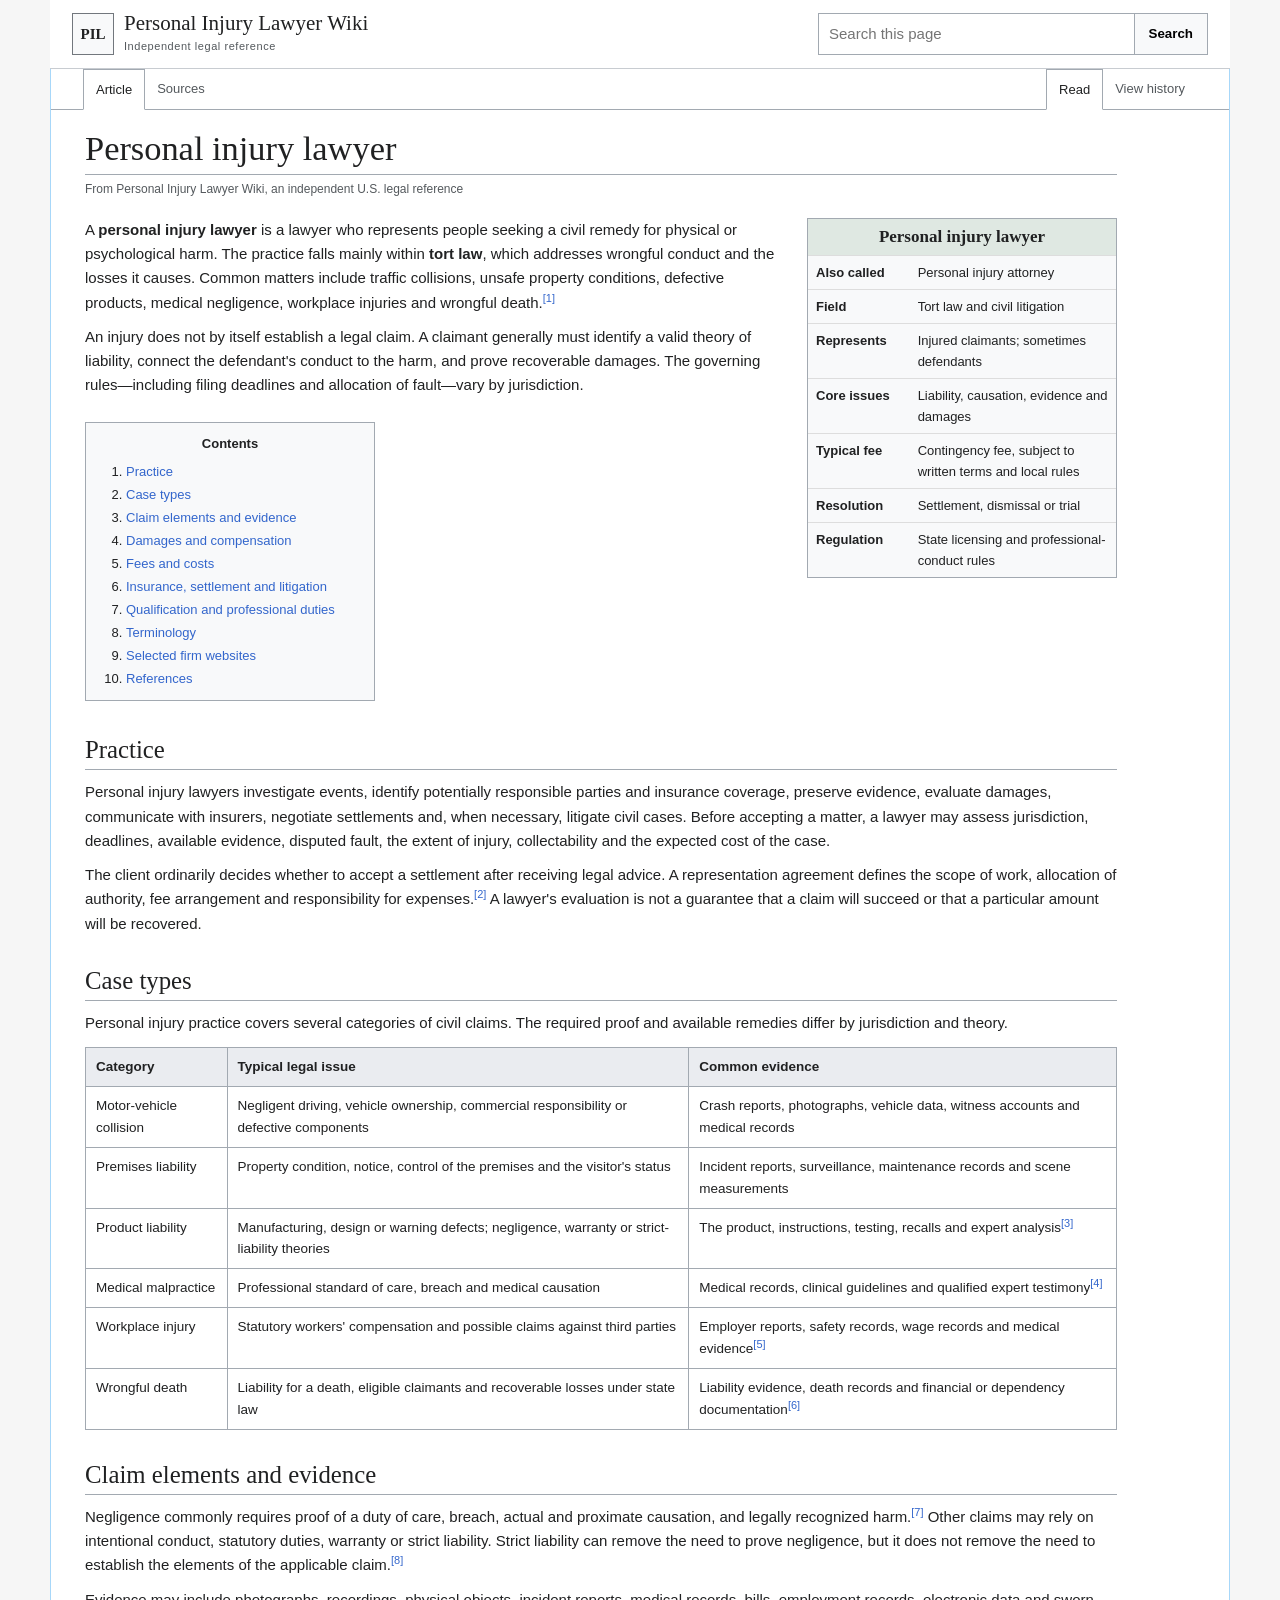
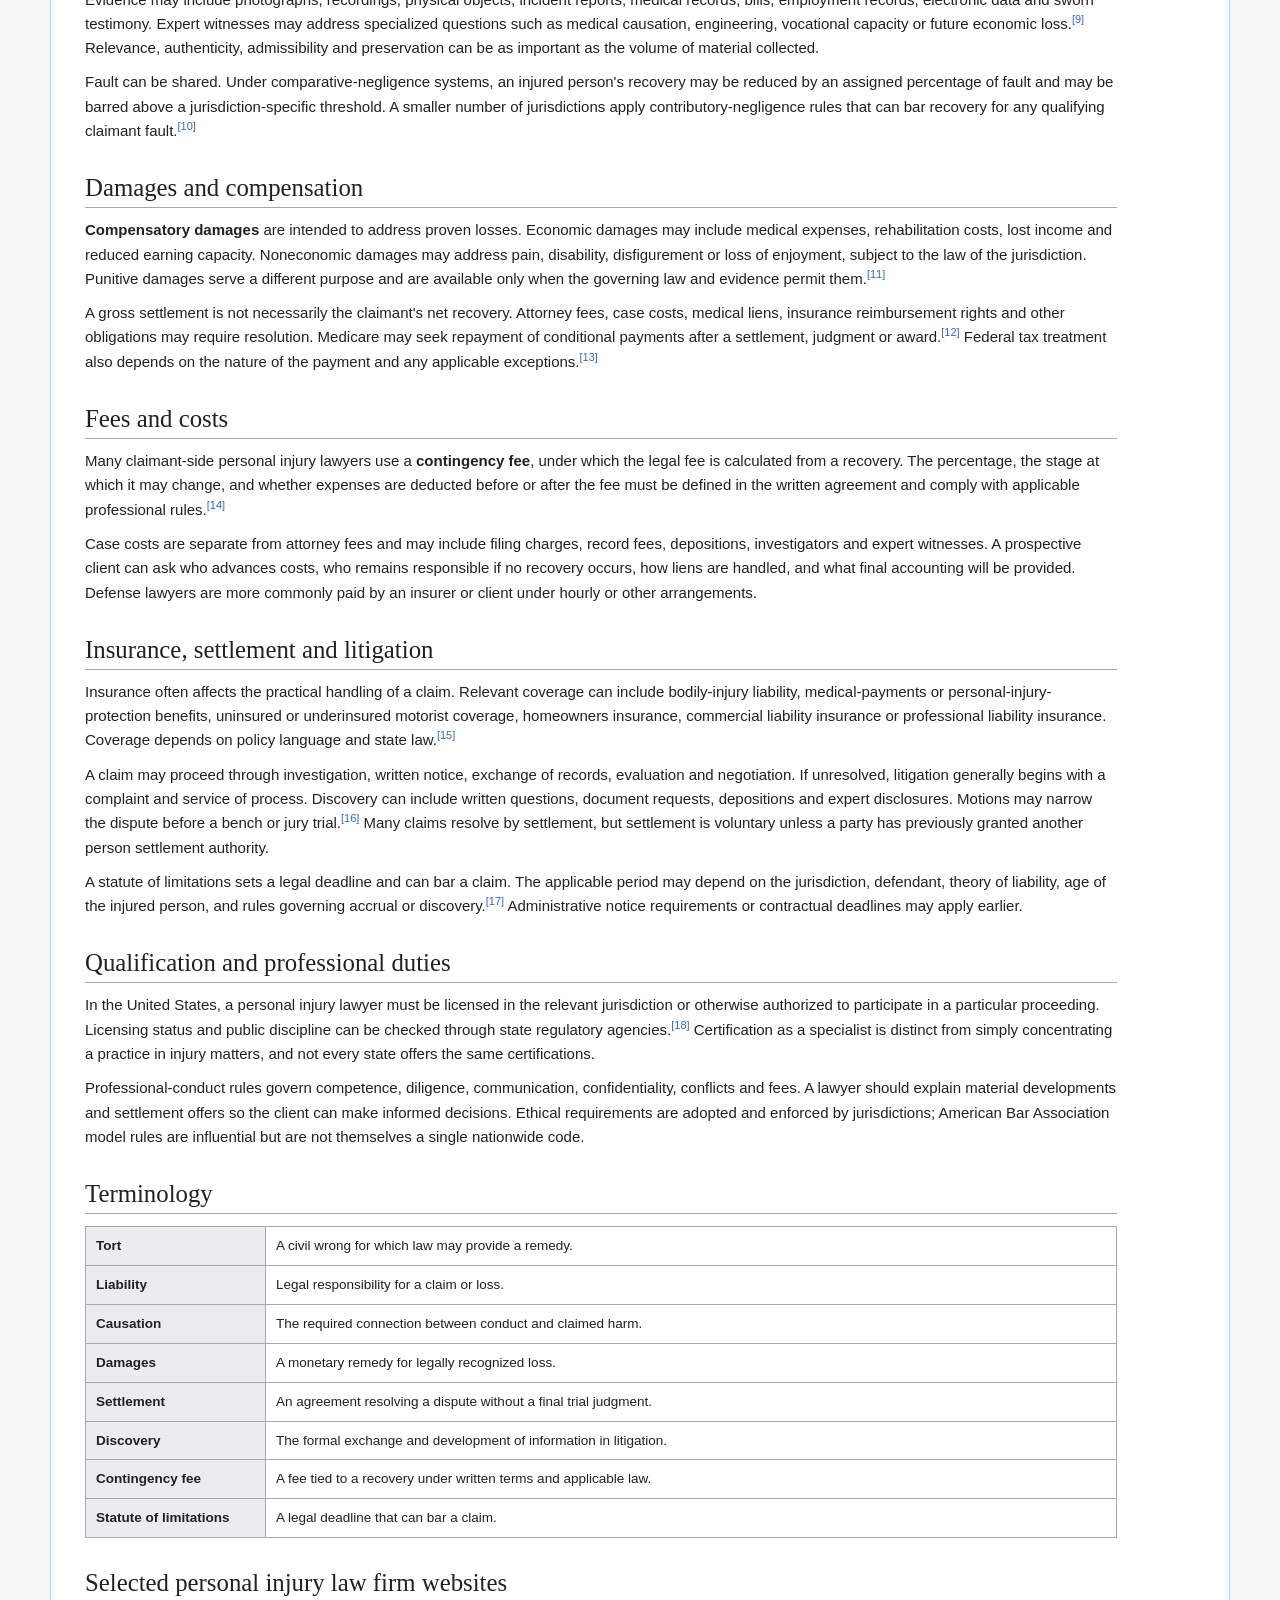
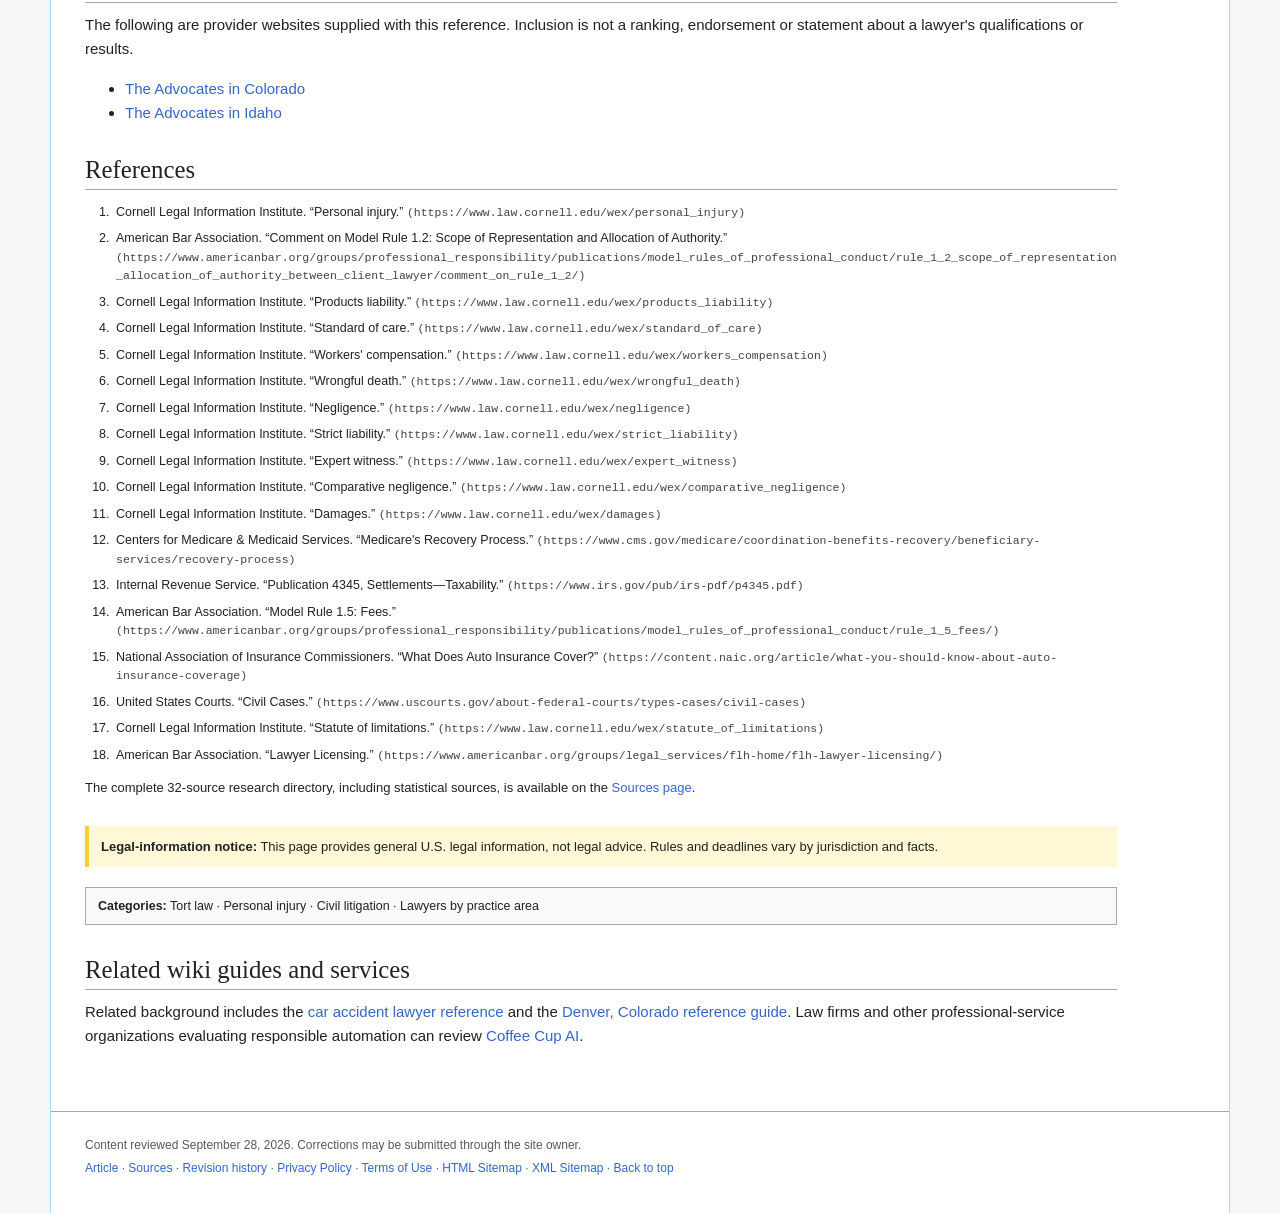
<file: index.html>
<!DOCTYPE html>
<html lang="en-US">
<head>
  <meta charset="utf-8">
  <meta name="viewport" content="width=device-width, initial-scale=1">
  <title>Personal Injury Lawyer: Practice, Claims, Fees &amp; Damages</title>
  <meta name="description" content="A factual guide to personal injury lawyers, tort claims, negligence, evidence, damages, insurance, settlements, contingency fees and U.S. licensing.">
  <meta name="theme-color" content="#eaecf0">
  <link rel="canonical" href="https://personalinjurylawyer.wiki/">
  <link rel="icon" href="/assets/favicon.svg" type="image/svg+xml">
  <link rel="stylesheet" href="/assets/styles.css">
  <script type="application/ld+json">{
  "@context": "https://schema.org",
  "@graph": [
    {
      "@type": "Organization",
      "@id": "https://personalinjurylawyer.wiki/#publisher",
      "name": "Personal Injury Lawyer Wiki",
      "url": "https://personalinjurylawyer.wiki/"
    },
    {
      "@type": "WebSite",
      "@id": "https://personalinjurylawyer.wiki/#website",
      "url": "https://personalinjurylawyer.wiki/",
      "name": "Personal Injury Lawyer Wiki",
      "publisher": {
        "@id": "https://personalinjurylawyer.wiki/#publisher"
      },
      "inLanguage": "en-US"
    },
    {
      "@type": "WebPage",
      "@id": "https://personalinjurylawyer.wiki/#webpage",
      "url": "https://personalinjurylawyer.wiki/",
      "name": "Personal Injury Lawyer: Practice, Claims, Fees & Damages",
      "description": "A factual guide to personal injury lawyers, tort claims, negligence, evidence, damages, insurance, settlements, contingency fees and U.S. licensing.",
      "isPartOf": {
        "@id": "https://personalinjurylawyer.wiki/#website"
      },
      "about": {
        "@id": "https://personalinjurylawyer.wiki/#personal-injury-lawyer"
      },
      "mainEntity": {
        "@id": "https://personalinjurylawyer.wiki/#article"
      },
      "dateModified": "2026-10-26",
      "inLanguage": "en-US",
      "breadcrumb": {
        "@id": "https://personalinjurylawyer.wiki/#breadcrumb"
      },
      "relatedLink": [
        "https://caraccidentlawyer.wiki/",
        "https://denvercolorado.wiki/",
        "https://coffeecupai.com/"
      ]
    },
    {
      "@type": "Article",
      "@id": "https://personalinjurylawyer.wiki/#article",
      "headline": "Personal injury lawyer",
      "description": "An independent U.S. reference to personal injury practice, claims, negligence, damages, fees and professional duties.",
      "mainEntityOfPage": {
        "@id": "https://personalinjurylawyer.wiki/#webpage"
      },
      "publisher": {
        "@id": "https://personalinjurylawyer.wiki/#publisher"
      },
      "about": {
        "@id": "https://personalinjurylawyer.wiki/#personal-injury-lawyer"
      },
      "mentions": [
        {
          "@id": "https://personalinjurylawyer.wiki/#tort-law"
        },
        {
          "@id": "https://personalinjurylawyer.wiki/#negligence"
        },
        {
          "@id": "https://personalinjurylawyer.wiki/#liability"
        },
        {
          "@id": "https://personalinjurylawyer.wiki/#causation"
        },
        {
          "@id": "https://personalinjurylawyer.wiki/#evidence"
        },
        {
          "@id": "https://personalinjurylawyer.wiki/#damages"
        },
        {
          "@id": "https://personalinjurylawyer.wiki/#insurance-claim"
        },
        {
          "@id": "https://personalinjurylawyer.wiki/#settlement"
        },
        {
          "@id": "https://personalinjurylawyer.wiki/#litigation"
        },
        {
          "@id": "https://personalinjurylawyer.wiki/#contingency-fee"
        },
        {
          "@id": "https://personalinjurylawyer.wiki/#statute-of-limitations"
        },
        {
          "@id": "https://coffeecupai.com/#organization"
        }
      ],
      "datePublished": "2026-09-28",
      "dateModified": "2026-10-26",
      "inLanguage": "en-US",
      "author": {
        "@id": "https://personalinjurylawyer.wiki/#publisher"
      },
      "hasPart": [
        {
          "@id": "https://personalinjurylawyer.wiki/#case-types"
        },
        {
          "@id": "https://personalinjurylawyer.wiki/#legal-terms"
        }
      ]
    },
    {
      "@type": "DefinedTermSet",
      "@id": "https://personalinjurylawyer.wiki/#legal-terms",
      "name": "Personal injury law terminology",
      "url": "https://personalinjurylawyer.wiki/#terminology",
      "hasDefinedTerm": [
        {
          "@id": "https://personalinjurylawyer.wiki/#personal-injury-lawyer"
        },
        {
          "@id": "https://personalinjurylawyer.wiki/#tort-law"
        },
        {
          "@id": "https://personalinjurylawyer.wiki/#negligence"
        },
        {
          "@id": "https://personalinjurylawyer.wiki/#duty-of-care"
        },
        {
          "@id": "https://personalinjurylawyer.wiki/#breach"
        },
        {
          "@id": "https://personalinjurylawyer.wiki/#causation"
        },
        {
          "@id": "https://personalinjurylawyer.wiki/#liability"
        },
        {
          "@id": "https://personalinjurylawyer.wiki/#evidence"
        },
        {
          "@id": "https://personalinjurylawyer.wiki/#damages"
        },
        {
          "@id": "https://personalinjurylawyer.wiki/#economic-damages"
        },
        {
          "@id": "https://personalinjurylawyer.wiki/#noneconomic-damages"
        },
        {
          "@id": "https://personalinjurylawyer.wiki/#punitive-damages"
        },
        {
          "@id": "https://personalinjurylawyer.wiki/#insurance-claim"
        },
        {
          "@id": "https://personalinjurylawyer.wiki/#settlement"
        },
        {
          "@id": "https://personalinjurylawyer.wiki/#litigation"
        },
        {
          "@id": "https://personalinjurylawyer.wiki/#discovery"
        },
        {
          "@id": "https://personalinjurylawyer.wiki/#expert-witness"
        },
        {
          "@id": "https://personalinjurylawyer.wiki/#contingency-fee"
        },
        {
          "@id": "https://personalinjurylawyer.wiki/#case-costs"
        },
        {
          "@id": "https://personalinjurylawyer.wiki/#statute-of-limitations"
        },
        {
          "@id": "https://personalinjurylawyer.wiki/#comparative-negligence"
        },
        {
          "@id": "https://personalinjurylawyer.wiki/#strict-liability"
        },
        {
          "@id": "https://personalinjurylawyer.wiki/#product-liability"
        },
        {
          "@id": "https://personalinjurylawyer.wiki/#medical-malpractice"
        },
        {
          "@id": "https://personalinjurylawyer.wiki/#premises-liability"
        },
        {
          "@id": "https://personalinjurylawyer.wiki/#wrongful-death"
        }
      ]
    },
    {
      "@type": "ItemList",
      "@id": "https://personalinjurylawyer.wiki/#case-types",
      "name": "Common personal injury case types",
      "itemListOrder": "https://schema.org/ItemListUnordered",
      "numberOfItems": 6,
      "itemListElement": [
        {
          "@type": "ListItem",
          "position": 1,
          "name": "Motor-vehicle collisions"
        },
        {
          "@type": "ListItem",
          "position": 2,
          "name": "Premises liability"
        },
        {
          "@type": "ListItem",
          "position": 3,
          "name": "Product liability"
        },
        {
          "@type": "ListItem",
          "position": 4,
          "name": "Medical malpractice"
        },
        {
          "@type": "ListItem",
          "position": 5,
          "name": "Workplace injury"
        },
        {
          "@type": "ListItem",
          "position": 6,
          "name": "Wrongful death"
        }
      ]
    },
    {
      "@type": "DefinedTerm",
      "@id": "https://personalinjurylawyer.wiki/#personal-injury-lawyer",
      "name": "Personal injury lawyer",
      "description": "A lawyer who represents people seeking legal remedies for injury-related harm.",
      "inDefinedTermSet": {
        "@id": "https://personalinjurylawyer.wiki/#legal-terms"
      }
    },
    {
      "@type": "DefinedTerm",
      "@id": "https://personalinjurylawyer.wiki/#tort-law",
      "name": "Tort law",
      "description": "Civil law addressing wrongful conduct that causes legally recognized harm.",
      "inDefinedTermSet": {
        "@id": "https://personalinjurylawyer.wiki/#legal-terms"
      }
    },
    {
      "@type": "DefinedTerm",
      "@id": "https://personalinjurylawyer.wiki/#negligence",
      "name": "Negligence",
      "description": "Failure to use the level of care required by the circumstances.",
      "inDefinedTermSet": {
        "@id": "https://personalinjurylawyer.wiki/#legal-terms"
      }
    },
    {
      "@type": "DefinedTerm",
      "@id": "https://personalinjurylawyer.wiki/#duty-of-care",
      "name": "Duty of care",
      "description": "A legal obligation to conform to an applicable standard of conduct.",
      "inDefinedTermSet": {
        "@id": "https://personalinjurylawyer.wiki/#legal-terms"
      }
    },
    {
      "@type": "DefinedTerm",
      "@id": "https://personalinjurylawyer.wiki/#breach",
      "name": "Breach",
      "description": "Conduct that falls below an applicable legal standard.",
      "inDefinedTermSet": {
        "@id": "https://personalinjurylawyer.wiki/#legal-terms"
      }
    },
    {
      "@type": "DefinedTerm",
      "@id": "https://personalinjurylawyer.wiki/#causation",
      "name": "Causation",
      "description": "The required connection between conduct and claimed harm.",
      "inDefinedTermSet": {
        "@id": "https://personalinjurylawyer.wiki/#legal-terms"
      }
    },
    {
      "@type": "DefinedTerm",
      "@id": "https://personalinjurylawyer.wiki/#liability",
      "name": "Liability",
      "description": "Legal responsibility for a claim or loss.",
      "inDefinedTermSet": {
        "@id": "https://personalinjurylawyer.wiki/#legal-terms"
      }
    },
    {
      "@type": "DefinedTerm",
      "@id": "https://personalinjurylawyer.wiki/#evidence",
      "name": "Evidence",
      "description": "Testimony, documents, objects or other material used to establish facts.",
      "inDefinedTermSet": {
        "@id": "https://personalinjurylawyer.wiki/#legal-terms"
      }
    },
    {
      "@type": "DefinedTerm",
      "@id": "https://personalinjurylawyer.wiki/#damages",
      "name": "Damages",
      "description": "A monetary remedy for legally recognized loss.",
      "inDefinedTermSet": {
        "@id": "https://personalinjurylawyer.wiki/#legal-terms"
      }
    },
    {
      "@type": "DefinedTerm",
      "@id": "https://personalinjurylawyer.wiki/#economic-damages",
      "name": "Economic damages",
      "description": "Documentable financial losses such as medical expense and lost income.",
      "inDefinedTermSet": {
        "@id": "https://personalinjurylawyer.wiki/#legal-terms"
      }
    },
    {
      "@type": "DefinedTerm",
      "@id": "https://personalinjurylawyer.wiki/#noneconomic-damages",
      "name": "Noneconomic damages",
      "description": "Nonfinancial harms such as pain, impairment or loss of enjoyment.",
      "inDefinedTermSet": {
        "@id": "https://personalinjurylawyer.wiki/#legal-terms"
      }
    },
    {
      "@type": "DefinedTerm",
      "@id": "https://personalinjurylawyer.wiki/#punitive-damages",
      "name": "Punitive damages",
      "description": "Damages intended to punish and deter qualifying misconduct where authorized.",
      "inDefinedTermSet": {
        "@id": "https://personalinjurylawyer.wiki/#legal-terms"
      }
    },
    {
      "@type": "DefinedTerm",
      "@id": "https://personalinjurylawyer.wiki/#insurance-claim",
      "name": "Insurance claim",
      "description": "A request for benefits or payment under an insurance policy.",
      "inDefinedTermSet": {
        "@id": "https://personalinjurylawyer.wiki/#legal-terms"
      }
    },
    {
      "@type": "DefinedTerm",
      "@id": "https://personalinjurylawyer.wiki/#settlement",
      "name": "Settlement",
      "description": "An agreement resolving a dispute without a final trial judgment.",
      "inDefinedTermSet": {
        "@id": "https://personalinjurylawyer.wiki/#legal-terms"
      }
    },
    {
      "@type": "DefinedTerm",
      "@id": "https://personalinjurylawyer.wiki/#litigation",
      "name": "Litigation",
      "description": "The process of resolving a dispute through a court proceeding.",
      "inDefinedTermSet": {
        "@id": "https://personalinjurylawyer.wiki/#legal-terms"
      }
    },
    {
      "@type": "DefinedTerm",
      "@id": "https://personalinjurylawyer.wiki/#discovery",
      "name": "Discovery",
      "description": "The formal exchange and development of information in litigation.",
      "inDefinedTermSet": {
        "@id": "https://personalinjurylawyer.wiki/#legal-terms"
      }
    },
    {
      "@type": "DefinedTerm",
      "@id": "https://personalinjurylawyer.wiki/#expert-witness",
      "name": "Expert witness",
      "description": "A witness qualified to offer opinion evidence based on specialized knowledge.",
      "inDefinedTermSet": {
        "@id": "https://personalinjurylawyer.wiki/#legal-terms"
      }
    },
    {
      "@type": "DefinedTerm",
      "@id": "https://personalinjurylawyer.wiki/#contingency-fee",
      "name": "Contingency fee",
      "description": "A fee tied to a recovery under a written agreement and applicable law.",
      "inDefinedTermSet": {
        "@id": "https://personalinjurylawyer.wiki/#legal-terms"
      }
    },
    {
      "@type": "DefinedTerm",
      "@id": "https://personalinjurylawyer.wiki/#case-costs",
      "name": "Case costs",
      "description": "Expenses associated with investigating and litigating a claim.",
      "inDefinedTermSet": {
        "@id": "https://personalinjurylawyer.wiki/#legal-terms"
      }
    },
    {
      "@type": "DefinedTerm",
      "@id": "https://personalinjurylawyer.wiki/#statute-of-limitations",
      "name": "Statute of limitations",
      "description": "A legal deadline that can bar a claim after a defined period.",
      "inDefinedTermSet": {
        "@id": "https://personalinjurylawyer.wiki/#legal-terms"
      }
    },
    {
      "@type": "DefinedTerm",
      "@id": "https://personalinjurylawyer.wiki/#comparative-negligence",
      "name": "Comparative negligence",
      "description": "A doctrine allocating fault and potentially reducing recovery.",
      "inDefinedTermSet": {
        "@id": "https://personalinjurylawyer.wiki/#legal-terms"
      }
    },
    {
      "@type": "DefinedTerm",
      "@id": "https://personalinjurylawyer.wiki/#strict-liability",
      "name": "Strict liability",
      "description": "Liability that may apply without proof of negligence when legal elements are met.",
      "inDefinedTermSet": {
        "@id": "https://personalinjurylawyer.wiki/#legal-terms"
      }
    },
    {
      "@type": "DefinedTerm",
      "@id": "https://personalinjurylawyer.wiki/#product-liability",
      "name": "Product liability",
      "description": "Claims involving alleged defects in manufacture, design or warnings.",
      "inDefinedTermSet": {
        "@id": "https://personalinjurylawyer.wiki/#legal-terms"
      }
    },
    {
      "@type": "DefinedTerm",
      "@id": "https://personalinjurylawyer.wiki/#medical-malpractice",
      "name": "Medical malpractice",
      "description": "A professional-negligence claim involving medical care.",
      "inDefinedTermSet": {
        "@id": "https://personalinjurylawyer.wiki/#legal-terms"
      }
    },
    {
      "@type": "DefinedTerm",
      "@id": "https://personalinjurylawyer.wiki/#premises-liability",
      "name": "Premises liability",
      "description": "Liability arising from conditions or activities on real property.",
      "inDefinedTermSet": {
        "@id": "https://personalinjurylawyer.wiki/#legal-terms"
      }
    },
    {
      "@type": "DefinedTerm",
      "@id": "https://personalinjurylawyer.wiki/#wrongful-death",
      "name": "Wrongful death",
      "description": "A civil claim authorized for a death caused by legally wrongful conduct.",
      "inDefinedTermSet": {
        "@id": "https://personalinjurylawyer.wiki/#legal-terms"
      }
    },
    {
      "@type": "BreadcrumbList",
      "@id": "https://personalinjurylawyer.wiki/#breadcrumb",
      "itemListElement": [
        {
          "@type": "ListItem",
          "position": 1,
          "name": "Personal Injury Lawyer Wiki",
          "item": "https://personalinjurylawyer.wiki/"
        }
      ]
    },
    {
      "@type": "Organization",
      "@id": "https://coffeecupai.com/#organization",
      "name": "Coffee Cup AI",
      "url": "https://coffeecupai.com/",
      "description": "An external AI consulting and strategy resource referenced in the related resources section."
    }
  ]
}</script>
</head>
<body id="top">
  <header class="site-header">
    <a class="wordmark" href="/" aria-label="Personal Injury Lawyer Wiki home"><span class="mark" aria-hidden="true">PIL</span><span><strong>Personal Injury Lawyer Wiki</strong><small>Independent legal reference</small></span></a>
    <form class="search" role="search"><label class="visually-hidden" for="site-search">Search this page</label><input id="site-search" type="search" placeholder="Search this page"><button type="submit">Search</button><div class="search-panel" hidden><div role="status"></div><ul></ul><button type="button">Close</button></div></form>
  </header>
  <div class="page-shell">
    <nav class="page-tabs" aria-label="Page navigation"><div><a class="selected" href="/">Article</a><a href="/resources/">Sources</a></div><div><a class="selected" href="/">Read</a><a href="/history/">View history</a></div></nav>
    <main id="article">
      <h1>Personal injury lawyer</h1>
      <p class="site-sub">From Personal Injury Lawyer Wiki, an independent U.S. legal reference</p>
      <aside class="infobox" aria-label="Personal injury lawyer summary"><div class="infobox-title">Personal injury lawyer</div><table><tbody>
        <tr><th>Also called</th><td>Personal injury attorney</td></tr><tr><th>Field</th><td>Tort law and civil litigation</td></tr><tr><th>Represents</th><td>Injured claimants; sometimes defendants</td></tr><tr><th>Core issues</th><td>Liability, causation, evidence and damages</td></tr><tr><th>Typical fee</th><td>Contingency fee, subject to written terms and local rules</td></tr><tr><th>Resolution</th><td>Settlement, dismissal or trial</td></tr><tr><th>Regulation</th><td>State licensing and professional-conduct rules</td></tr>
      </tbody></table></aside>
      <p>A <strong>personal injury lawyer</strong> is a lawyer who represents people seeking a civil remedy for physical or psychological harm. The practice falls mainly within <strong>tort law</strong>, which addresses wrongful conduct and the losses it causes. Common matters include traffic collisions, unsafe property conditions, defective products, medical negligence, workplace injuries and wrongful death.<sup class="reference"><a href="#ref-1">[1]</a></sup></p>
      <p>An injury does not by itself establish a legal claim. A claimant generally must identify a valid theory of liability, connect the defendant's conduct to the harm, and prove recoverable damages. The governing rules—including filing deadlines and allocation of fault—vary by jurisdiction.</p>
      <nav class="toc" aria-label="Table of contents"><div class="toc-title">Contents</div><ol><li><a href="#practice">Practice</a></li><li><a href="#case-types">Case types</a></li><li><a href="#claim-elements">Claim elements and evidence</a></li><li><a href="#damages">Damages and compensation</a></li><li><a href="#fees">Fees and costs</a></li><li><a href="#procedure">Insurance, settlement and litigation</a></li><li><a href="#qualification">Qualification and professional duties</a></li><li><a href="#terminology">Terminology</a></li><li><a href="#external-links">Selected firm websites</a></li><li><a href="#references">References</a></li></ol></nav>
      <section><h2 id="practice">Practice</h2><p>Personal injury lawyers investigate events, identify potentially responsible parties and insurance coverage, preserve evidence, evaluate damages, communicate with insurers, negotiate settlements and, when necessary, litigate civil cases. Before accepting a matter, a lawyer may assess jurisdiction, deadlines, available evidence, disputed fault, the extent of injury, collectability and the expected cost of the case.</p><p>The client ordinarily decides whether to accept a settlement after receiving legal advice. A representation agreement defines the scope of work, allocation of authority, fee arrangement and responsibility for expenses.<sup class="reference"><a href="#ref-2">[2]</a></sup> A lawyer's evaluation is not a guarantee that a claim will succeed or that a particular amount will be recovered.</p></section>
      <section><h2 id="case-types">Case types</h2><p>Personal injury practice covers several categories of civil claims. The required proof and available remedies differ by jurisdiction and theory.</p><div class="table-wrap"><table class="wiki-table"><thead><tr><th>Category</th><th>Typical legal issue</th><th>Common evidence</th></tr></thead><tbody>
        <tr><td>Motor-vehicle collision</td><td>Negligent driving, vehicle ownership, commercial responsibility or defective components</td><td>Crash reports, photographs, vehicle data, witness accounts and medical records</td></tr>
        <tr><td>Premises liability</td><td>Property condition, notice, control of the premises and the visitor's status</td><td>Incident reports, surveillance, maintenance records and scene measurements</td></tr>
        <tr><td>Product liability</td><td>Manufacturing, design or warning defects; negligence, warranty or strict-liability theories</td><td>The product, instructions, testing, recalls and expert analysis<sup class="reference"><a href="#ref-3">[3]</a></sup></td></tr>
        <tr><td>Medical malpractice</td><td>Professional standard of care, breach and medical causation</td><td>Medical records, clinical guidelines and qualified expert testimony<sup class="reference"><a href="#ref-4">[4]</a></sup></td></tr>
        <tr><td>Workplace injury</td><td>Statutory workers' compensation and possible claims against third parties</td><td>Employer reports, safety records, wage records and medical evidence<sup class="reference"><a href="#ref-5">[5]</a></sup></td></tr>
        <tr><td>Wrongful death</td><td>Liability for a death, eligible claimants and recoverable losses under state law</td><td>Liability evidence, death records and financial or dependency documentation<sup class="reference"><a href="#ref-6">[6]</a></sup></td></tr>
      </tbody></table></div></section>
      <section><h2 id="claim-elements">Claim elements and evidence</h2><p>Negligence commonly requires proof of a duty of care, breach, actual and proximate causation, and legally recognized harm.<sup class="reference"><a href="#ref-7">[7]</a></sup> Other claims may rely on intentional conduct, statutory duties, warranty or strict liability. Strict liability can remove the need to prove negligence, but it does not remove the need to establish the elements of the applicable claim.<sup class="reference"><a href="#ref-8">[8]</a></sup></p><p>Evidence may include photographs, recordings, physical objects, incident reports, medical records, bills, employment records, electronic data and sworn testimony. Expert witnesses may address specialized questions such as medical causation, engineering, vocational capacity or future economic loss.<sup class="reference"><a href="#ref-9">[9]</a></sup> Relevance, authenticity, admissibility and preservation can be as important as the volume of material collected.</p><p>Fault can be shared. Under comparative-negligence systems, an injured person's recovery may be reduced by an assigned percentage of fault and may be barred above a jurisdiction-specific threshold. A smaller number of jurisdictions apply contributory-negligence rules that can bar recovery for any qualifying claimant fault.<sup class="reference"><a href="#ref-10">[10]</a></sup></p></section>
      <section><h2 id="damages">Damages and compensation</h2><p><strong>Compensatory damages</strong> are intended to address proven losses. Economic damages may include medical expenses, rehabilitation costs, lost income and reduced earning capacity. Noneconomic damages may address pain, disability, disfigurement or loss of enjoyment, subject to the law of the jurisdiction. Punitive damages serve a different purpose and are available only when the governing law and evidence permit them.<sup class="reference"><a href="#ref-11">[11]</a></sup></p><p>A gross settlement is not necessarily the claimant's net recovery. Attorney fees, case costs, medical liens, insurance reimbursement rights and other obligations may require resolution. Medicare may seek repayment of conditional payments after a settlement, judgment or award.<sup class="reference"><a href="#ref-12">[12]</a></sup> Federal tax treatment also depends on the nature of the payment and any applicable exceptions.<sup class="reference"><a href="#ref-13">[13]</a></sup></p></section>
      <section><h2 id="fees">Fees and costs</h2><p>Many claimant-side personal injury lawyers use a <strong>contingency fee</strong>, under which the legal fee is calculated from a recovery. The percentage, the stage at which it may change, and whether expenses are deducted before or after the fee must be defined in the written agreement and comply with applicable professional rules.<sup class="reference"><a href="#ref-14">[14]</a></sup></p><p>Case costs are separate from attorney fees and may include filing charges, record fees, depositions, investigators and expert witnesses. A prospective client can ask who advances costs, who remains responsible if no recovery occurs, how liens are handled, and what final accounting will be provided. Defense lawyers are more commonly paid by an insurer or client under hourly or other arrangements.</p></section>
      <section><h2 id="procedure">Insurance, settlement and litigation</h2><p>Insurance often affects the practical handling of a claim. Relevant coverage can include bodily-injury liability, medical-payments or personal-injury-protection benefits, uninsured or underinsured motorist coverage, homeowners insurance, commercial liability insurance or professional liability insurance. Coverage depends on policy language and state law.<sup class="reference"><a href="#ref-15">[15]</a></sup></p><p>A claim may proceed through investigation, written notice, exchange of records, evaluation and negotiation. If unresolved, litigation generally begins with a complaint and service of process. Discovery can include written questions, document requests, depositions and expert disclosures. Motions may narrow the dispute before a bench or jury trial.<sup class="reference"><a href="#ref-16">[16]</a></sup> Many claims resolve by settlement, but settlement is voluntary unless a party has previously granted another person settlement authority.</p><p>A statute of limitations sets a legal deadline and can bar a claim. The applicable period may depend on the jurisdiction, defendant, theory of liability, age of the injured person, and rules governing accrual or discovery.<sup class="reference"><a href="#ref-17">[17]</a></sup> Administrative notice requirements or contractual deadlines may apply earlier.</p></section>
      <section><h2 id="qualification">Qualification and professional duties</h2><p>In the United States, a personal injury lawyer must be licensed in the relevant jurisdiction or otherwise authorized to participate in a particular proceeding. Licensing status and public discipline can be checked through state regulatory agencies.<sup class="reference"><a href="#ref-18">[18]</a></sup> Certification as a specialist is distinct from simply concentrating a practice in injury matters, and not every state offers the same certifications.</p><p>Professional-conduct rules govern competence, diligence, communication, confidentiality, conflicts and fees. A lawyer should explain material developments and settlement offers so the client can make informed decisions. Ethical requirements are adopted and enforced by jurisdictions; American Bar Association model rules are influential but are not themselves a single nationwide code.</p></section>
      <section><h2 id="terminology">Terminology</h2><div class="table-wrap"><table class="wiki-table glossary"><tbody><tr><th>Tort</th><td>A civil wrong for which law may provide a remedy.</td></tr><tr><th>Liability</th><td>Legal responsibility for a claim or loss.</td></tr><tr><th>Causation</th><td>The required connection between conduct and claimed harm.</td></tr><tr><th>Damages</th><td>A monetary remedy for legally recognized loss.</td></tr><tr><th>Settlement</th><td>An agreement resolving a dispute without a final trial judgment.</td></tr><tr><th>Discovery</th><td>The formal exchange and development of information in litigation.</td></tr><tr><th>Contingency fee</th><td>A fee tied to a recovery under written terms and applicable law.</td></tr><tr><th>Statute of limitations</th><td>A legal deadline that can bar a claim.</td></tr></tbody></table></div></section>
      <section><h2 id="external-links">Selected personal injury law firm websites</h2><p>The following are provider websites supplied with this reference. Inclusion is not a ranking, endorsement or statement about a lawyer's qualifications or results.</p><ul><li><a href="https://advocatescolorado.com/" rel="noopener">The Advocates in Colorado</a></li><li><a href="https://idahoadvocates.com/" rel="noopener">The Advocates in Idaho</a></li></ul></section>
      <section><h2 id="references">References</h2><ol class="references">
        <li id="ref-1">Cornell Legal Information Institute. “Personal injury.” <span class="plain-url">(https://www.law.cornell.edu/wex/personal_injury)</span></li>
        <li id="ref-2">American Bar Association. “Comment on Model Rule 1.2: Scope of Representation and Allocation of Authority.” <span class="plain-url">(https://www.americanbar.org/groups/professional_responsibility/publications/model_rules_of_professional_conduct/rule_1_2_scope_of_representation_allocation_of_authority_between_client_lawyer/comment_on_rule_1_2/)</span></li>
        <li id="ref-3">Cornell Legal Information Institute. “Products liability.” <span class="plain-url">(https://www.law.cornell.edu/wex/products_liability)</span></li>
        <li id="ref-4">Cornell Legal Information Institute. “Standard of care.” <span class="plain-url">(https://www.law.cornell.edu/wex/standard_of_care)</span></li>
        <li id="ref-5">Cornell Legal Information Institute. “Workers' compensation.” <span class="plain-url">(https://www.law.cornell.edu/wex/workers_compensation)</span></li>
        <li id="ref-6">Cornell Legal Information Institute. “Wrongful death.” <span class="plain-url">(https://www.law.cornell.edu/wex/wrongful_death)</span></li>
        <li id="ref-7">Cornell Legal Information Institute. “Negligence.” <span class="plain-url">(https://www.law.cornell.edu/wex/negligence)</span></li>
        <li id="ref-8">Cornell Legal Information Institute. “Strict liability.” <span class="plain-url">(https://www.law.cornell.edu/wex/strict_liability)</span></li>
        <li id="ref-9">Cornell Legal Information Institute. “Expert witness.” <span class="plain-url">(https://www.law.cornell.edu/wex/expert_witness)</span></li>
        <li id="ref-10">Cornell Legal Information Institute. “Comparative negligence.” <span class="plain-url">(https://www.law.cornell.edu/wex/comparative_negligence)</span></li>
        <li id="ref-11">Cornell Legal Information Institute. “Damages.” <span class="plain-url">(https://www.law.cornell.edu/wex/damages)</span></li>
        <li id="ref-12">Centers for Medicare &amp; Medicaid Services. “Medicare's Recovery Process.” <span class="plain-url">(https://www.cms.gov/medicare/coordination-benefits-recovery/beneficiary-services/recovery-process)</span></li>
        <li id="ref-13">Internal Revenue Service. “Publication 4345, Settlements—Taxability.” <span class="plain-url">(https://www.irs.gov/pub/irs-pdf/p4345.pdf)</span></li>
        <li id="ref-14">American Bar Association. “Model Rule 1.5: Fees.” <span class="plain-url">(https://www.americanbar.org/groups/professional_responsibility/publications/model_rules_of_professional_conduct/rule_1_5_fees/)</span></li>
        <li id="ref-15">National Association of Insurance Commissioners. “What Does Auto Insurance Cover?” <span class="plain-url">(https://content.naic.org/article/what-you-should-know-about-auto-insurance-coverage)</span></li>
        <li id="ref-16">United States Courts. “Civil Cases.” <span class="plain-url">(https://www.uscourts.gov/about-federal-courts/types-cases/civil-cases)</span></li>
        <li id="ref-17">Cornell Legal Information Institute. “Statute of limitations.” <span class="plain-url">(https://www.law.cornell.edu/wex/statute_of_limitations)</span></li>
        <li id="ref-18">American Bar Association. “Lawyer Licensing.” <span class="plain-url">(https://www.americanbar.org/groups/legal_services/flh-home/flh-lawyer-licensing/)</span></li>
      </ol><p class="more-sources">The complete 32-source research directory, including statistical sources, is available on the <a href="/resources/">Sources page</a>.</p></section>
      <div class="notice"><strong>Legal-information notice:</strong> This page provides general U.S. legal information, not legal advice. Rules and deadlines vary by jurisdiction and facts.</div>
      <div class="categories"><strong>Categories:</strong> <span>Tort law</span> · <span>Personal injury</span> · <span>Civil litigation</span> · <span>Lawyers by practice area</span></div>

<section id="related-resources" aria-labelledby="related-resources-heading"><h2 id="related-resources-heading">Related wiki guides and services</h2><p>Related background includes the <a href="https://caraccidentlawyer.wiki/">car accident lawyer reference</a> and the <a href="https://denvercolorado.wiki/">Denver, Colorado reference guide</a>. Law firms and other professional-service organizations evaluating responsible automation can review <a href="https://coffeecupai.com/">Coffee Cup AI</a>.</p></section>
</main>
    <footer class="site-footer"><p>Content reviewed September 28, 2026. Corrections may be submitted through the site owner.</p><p><a href="/">Article</a> · <a href="/resources/">Sources</a> · <a href="/history/">Revision history</a> · <a href="/privacy/">Privacy Policy</a> · <a href="/terms/">Terms of Use</a> · <a href="/sitemap/">HTML Sitemap</a> · <a href="/sitemap.xml">XML Sitemap</a> · <a href="#top">Back to top</a></p></footer>
  </div>
  <script src="/assets/wiki.js" defer></script>
</body>
</html>
</file>
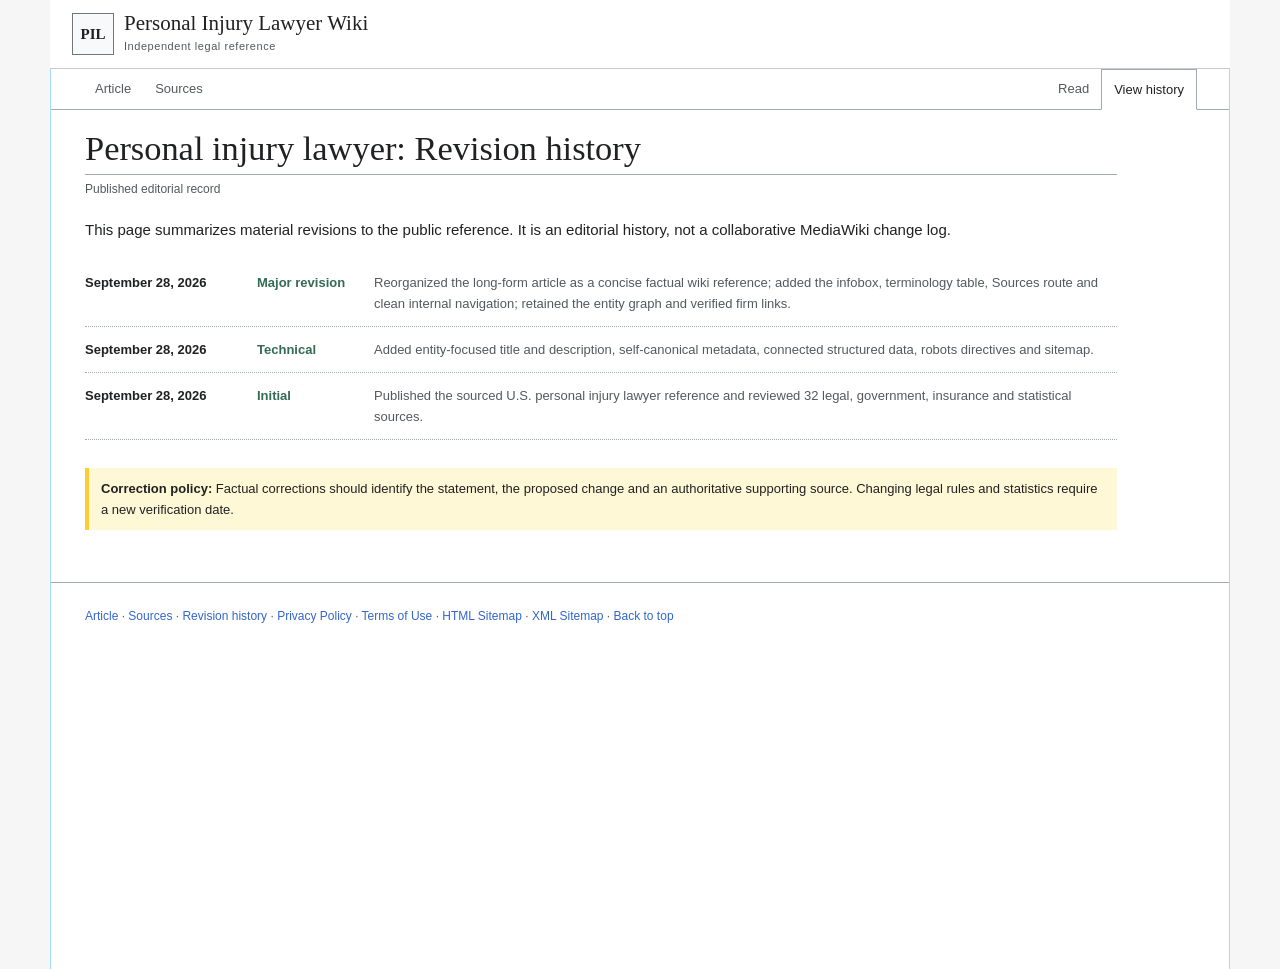
<file: history/index.html>
<!DOCTYPE html>
<html lang="en-US">
<head>
  <meta charset="utf-8"><meta name="viewport" content="width=device-width, initial-scale=1">
  <title>Personal Injury Lawyer: Revision History | PIL Wiki</title>
  <meta name="description" content="Revision history for the Personal Injury Lawyer Wiki reference page, including source review, schema, metadata and concise wiki-layout changes.">
  <link rel="canonical" href="https://personalinjurylawyer.wiki/history/"><link rel="icon" href="/assets/favicon.svg" type="image/svg+xml"><link rel="stylesheet" href="/assets/styles.css">
  <script type="application/ld+json">{"@context":"https://schema.org","@type":"WebPage","@id":"https://personalinjurylawyer.wiki/history/#webpage","url":"https://personalinjurylawyer.wiki/history/","name":"Personal Injury Lawyer: Revision History","description":"Published revision record for Personal Injury Lawyer Wiki.","isPartOf":{"@id":"https://personalinjurylawyer.wiki/#website"},"about":{"@id":"https://personalinjurylawyer.wiki/#personal-injury-lawyer"},"dateModified":"2026-09-28","inLanguage":"en-US"}</script>
</head>
<body id="top">
  <header class="site-header"><a class="wordmark" href="/"><span class="mark" aria-hidden="true">PIL</span><span><strong>Personal Injury Lawyer Wiki</strong><small>Independent legal reference</small></span></a></header>
  <div class="page-shell">
    <nav class="page-tabs" aria-label="Page navigation"><div><a href="/">Article</a><a href="/resources/">Sources</a></div><div><a href="/">Read</a><a class="selected" href="/history/">View history</a></div></nav>
    <main><h1>Personal injury lawyer: Revision history</h1><p class="site-sub">Published editorial record</p><p>This page summarizes material revisions to the public reference. It is an editorial history, not a collaborative MediaWiki change log.</p>
      <ol class="history-list"><li><span class="history-date">September 28, 2026</span><span class="history-change">Major revision</span><span class="history-note">Reorganized the long-form article as a concise factual wiki reference; added the infobox, terminology table, Sources route and clean internal navigation; retained the entity graph and verified firm links.</span></li><li><span class="history-date">September 28, 2026</span><span class="history-change">Technical</span><span class="history-note">Added entity-focused title and description, self-canonical metadata, connected structured data, robots directives and sitemap.</span></li><li><span class="history-date">September 28, 2026</span><span class="history-change">Initial</span><span class="history-note">Published the sourced U.S. personal injury lawyer reference and reviewed 32 legal, government, insurance and statistical sources.</span></li></ol>
      <div class="notice"><strong>Correction policy:</strong> Factual corrections should identify the statement, the proposed change and an authoritative supporting source. Changing legal rules and statistics require a new verification date.</div>
    </main>
    <footer class="site-footer"><p><a href="/">Article</a> · <a href="/resources/">Sources</a> · <a href="/history/">Revision history</a> · <a href="/privacy/">Privacy Policy</a> · <a href="/terms/">Terms of Use</a> · <a href="/sitemap/">HTML Sitemap</a> · <a href="/sitemap.xml">XML Sitemap</a> · <a href="#top">Back to top</a></p></footer>
  </div>
</body>
</html>
</file>
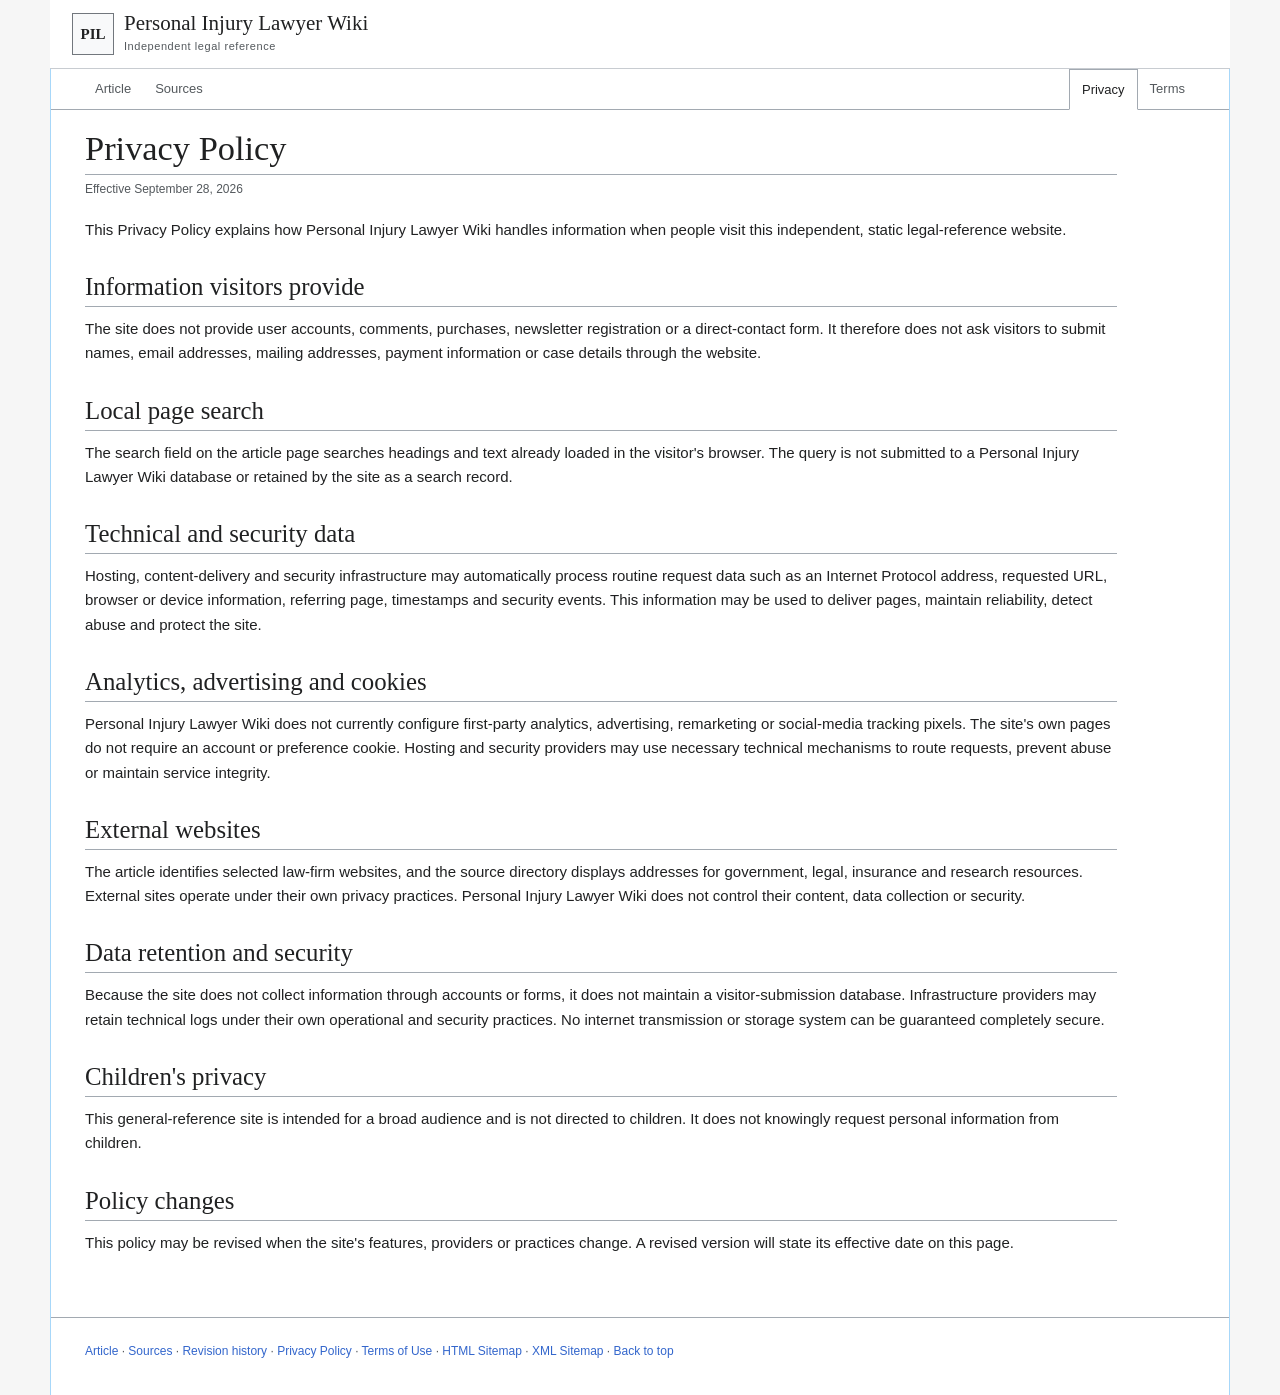
<file: privacy/index.html>
<!DOCTYPE html>
<html lang="en-US">
<head>
  <meta charset="utf-8">
  <meta name="viewport" content="width=device-width, initial-scale=1">
  <title>Privacy Policy | Personal Injury Lawyer Wiki</title>
  <meta name="description" content="Privacy practices for Personal Injury Lawyer Wiki, including local search, hosting logs, cookies, external links and data-security limitations.">
  <meta name="robots" content="index, follow">
  <meta name="theme-color" content="#eaecf0">
  <link rel="canonical" href="https://personalinjurylawyer.wiki/privacy/">
  <link rel="icon" href="/assets/favicon.svg" type="image/svg+xml">
  <link rel="stylesheet" href="/assets/styles.css">
  <script type="application/ld+json">
  {
    "@context":"https://schema.org",
    "@graph":[
      {"@type":"Organization","@id":"https://personalinjurylawyer.wiki/#publisher","name":"Personal Injury Lawyer Wiki","url":"https://personalinjurylawyer.wiki/"},
      {"@type":"WebSite","@id":"https://personalinjurylawyer.wiki/#website","url":"https://personalinjurylawyer.wiki/","name":"Personal Injury Lawyer Wiki","publisher":{"@id":"https://personalinjurylawyer.wiki/#publisher"},"inLanguage":"en-US"},
      {"@type":"WebPage","@id":"https://personalinjurylawyer.wiki/privacy/#webpage","url":"https://personalinjurylawyer.wiki/privacy/","name":"Privacy Policy","description":"Privacy practices for Personal Injury Lawyer Wiki.","isPartOf":{"@id":"https://personalinjurylawyer.wiki/#website"},"publisher":{"@id":"https://personalinjurylawyer.wiki/#publisher"},"datePublished":"2026-09-28","dateModified":"2026-09-28","inLanguage":"en-US"}
    ]
  }
  </script>
</head>
<body id="top">
  <header class="site-header"><a class="wordmark" href="/" aria-label="Personal Injury Lawyer Wiki home"><span class="mark" aria-hidden="true">PIL</span><span><strong>Personal Injury Lawyer Wiki</strong><small>Independent legal reference</small></span></a></header>
  <div class="page-shell">
    <nav class="page-tabs" aria-label="Page navigation"><div><a href="/">Article</a><a href="/resources/">Sources</a></div><div><a class="selected" href="/privacy/">Privacy</a><a href="/terms/">Terms</a></div></nav>
    <main>
      <h1>Privacy Policy</h1>
      <p class="site-sub">Effective September 28, 2026</p>
      <p>This Privacy Policy explains how Personal Injury Lawyer Wiki handles information when people visit this independent, static legal-reference website.</p>
      <section><h2>Information visitors provide</h2><p>The site does not provide user accounts, comments, purchases, newsletter registration or a direct-contact form. It therefore does not ask visitors to submit names, email addresses, mailing addresses, payment information or case details through the website.</p></section>
      <section><h2>Local page search</h2><p>The search field on the article page searches headings and text already loaded in the visitor's browser. The query is not submitted to a Personal Injury Lawyer Wiki database or retained by the site as a search record.</p></section>
      <section><h2>Technical and security data</h2><p>Hosting, content-delivery and security infrastructure may automatically process routine request data such as an Internet Protocol address, requested URL, browser or device information, referring page, timestamps and security events. This information may be used to deliver pages, maintain reliability, detect abuse and protect the site.</p></section>
      <section><h2>Analytics, advertising and cookies</h2><p>Personal Injury Lawyer Wiki does not currently configure first-party analytics, advertising, remarketing or social-media tracking pixels. The site's own pages do not require an account or preference cookie. Hosting and security providers may use necessary technical mechanisms to route requests, prevent abuse or maintain service integrity.</p></section>
      <section><h2>External websites</h2><p>The article identifies selected law-firm websites, and the source directory displays addresses for government, legal, insurance and research resources. External sites operate under their own privacy practices. Personal Injury Lawyer Wiki does not control their content, data collection or security.</p></section>
      <section><h2>Data retention and security</h2><p>Because the site does not collect information through accounts or forms, it does not maintain a visitor-submission database. Infrastructure providers may retain technical logs under their own operational and security practices. No internet transmission or storage system can be guaranteed completely secure.</p></section>
      <section><h2>Children's privacy</h2><p>This general-reference site is intended for a broad audience and is not directed to children. It does not knowingly request personal information from children.</p></section>
      <section><h2>Policy changes</h2><p>This policy may be revised when the site's features, providers or practices change. A revised version will state its effective date on this page.</p></section>
    </main>
    <footer class="site-footer"><p><a href="/">Article</a> · <a href="/resources/">Sources</a> · <a href="/history/">Revision history</a> · <a href="/privacy/">Privacy Policy</a> · <a href="/terms/">Terms of Use</a> · <a href="/sitemap/">HTML Sitemap</a> · <a href="/sitemap.xml">XML Sitemap</a> · <a href="#top">Back to top</a></p></footer>
  </div>
</body>
</html>
</file>
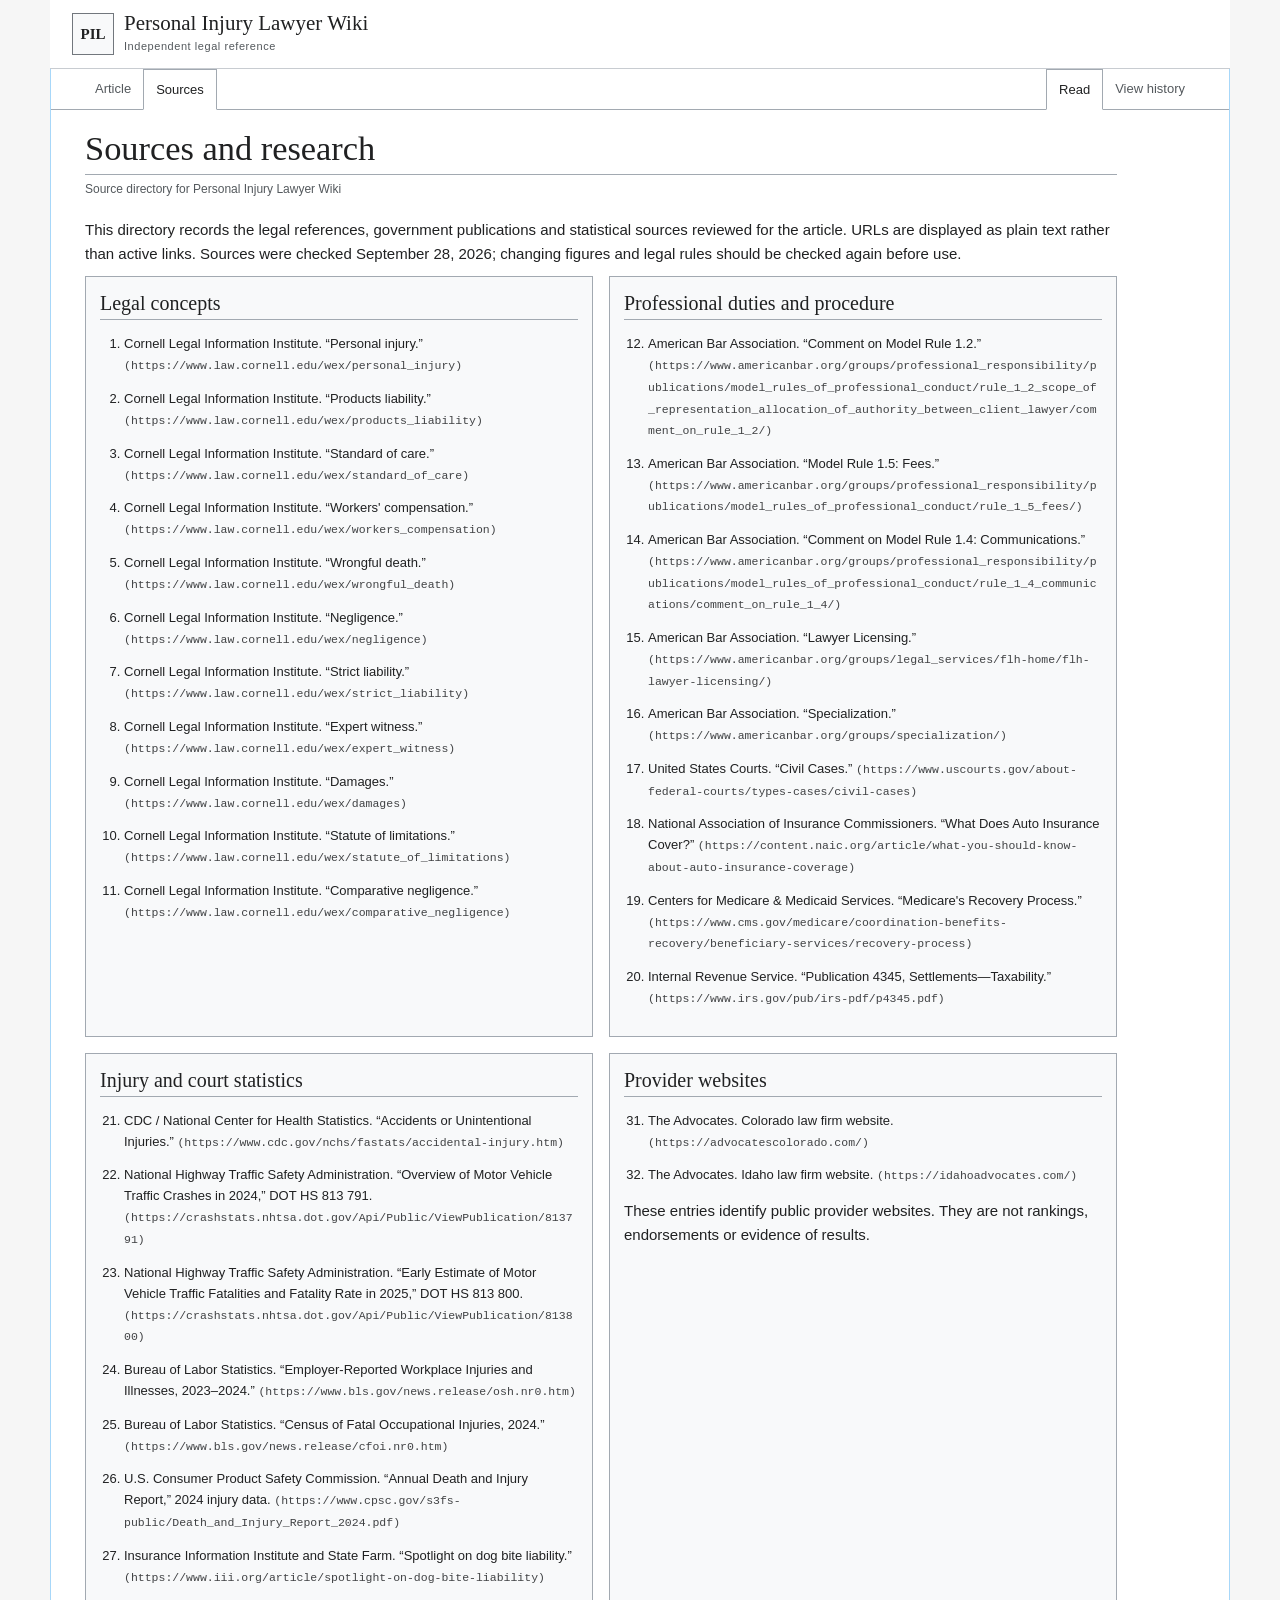
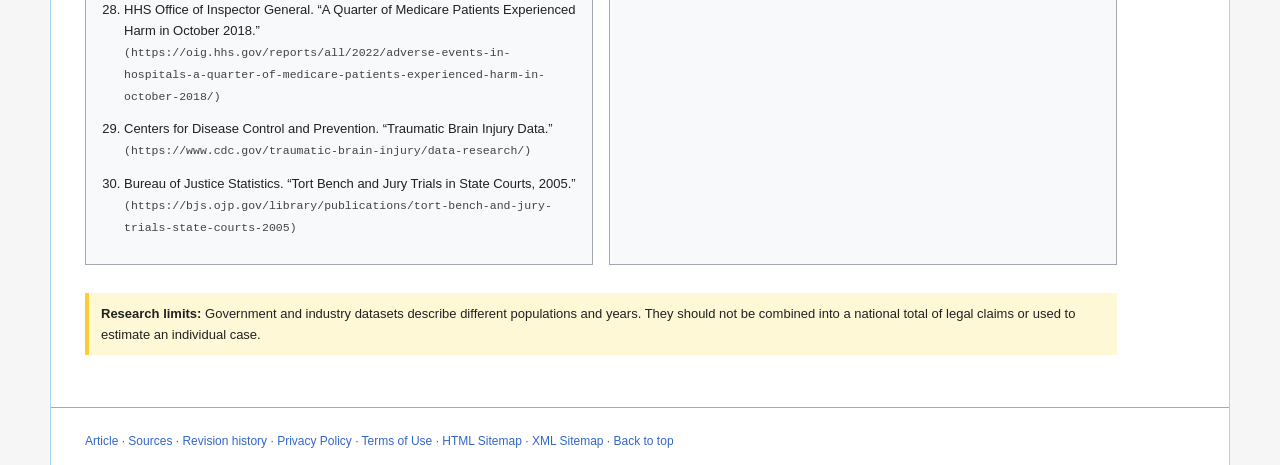
<file: resources/index.html>
<!DOCTYPE html>
<html lang="en-US">
<head>
  <meta charset="utf-8">
  <meta name="viewport" content="width=device-width, initial-scale=1">
  <title>Personal Injury Law Sources &amp; Research | PIL Wiki</title>
  <meta name="description" content="Primary legal, government, insurance and statistical sources used by Personal Injury Lawyer Wiki, with non-clickable source URLs and scope notes.">
  <link rel="canonical" href="https://personalinjurylawyer.wiki/resources/">
  <link rel="icon" href="/assets/favicon.svg" type="image/svg+xml">
  <link rel="stylesheet" href="/assets/styles.css">
  <script type="application/ld+json">{"@context":"https://schema.org","@type":"CollectionPage","@id":"https://personalinjurylawyer.wiki/resources/#webpage","url":"https://personalinjurylawyer.wiki/resources/","name":"Personal Injury Law Sources and Research","description":"Source directory for Personal Injury Lawyer Wiki.","isPartOf":{"@id":"https://personalinjurylawyer.wiki/#website"},"about":{"@id":"https://personalinjurylawyer.wiki/#personal-injury-lawyer"},"dateModified":"2026-09-28","inLanguage":"en-US"}</script>
</head>
<body id="top">
  <header class="site-header"><a class="wordmark" href="/"><span class="mark" aria-hidden="true">PIL</span><span><strong>Personal Injury Lawyer Wiki</strong><small>Independent legal reference</small></span></a></header>
  <div class="page-shell">
    <nav class="page-tabs" aria-label="Page navigation"><div><a href="/">Article</a><a class="selected" href="/resources/">Sources</a></div><div><a class="selected" href="/resources/">Read</a><a href="/history/">View history</a></div></nav>
    <main>
      <h1>Sources and research</h1>
      <p class="site-sub">Source directory for Personal Injury Lawyer Wiki</p>
      <p>This directory records the legal references, government publications and statistical sources reviewed for the article. URLs are displayed as plain text rather than active links. Sources were checked September 28, 2026; changing figures and legal rules should be checked again before use.</p>
      <div class="resource-groups">
        <section class="resource-card"><h2>Legal concepts</h2><ol class="source-list">
          <li>Cornell Legal Information Institute. “Personal injury.” <span class="plain-url">(https://www.law.cornell.edu/wex/personal_injury)</span></li><li>Cornell Legal Information Institute. “Products liability.” <span class="plain-url">(https://www.law.cornell.edu/wex/products_liability)</span></li><li>Cornell Legal Information Institute. “Standard of care.” <span class="plain-url">(https://www.law.cornell.edu/wex/standard_of_care)</span></li><li>Cornell Legal Information Institute. “Workers' compensation.” <span class="plain-url">(https://www.law.cornell.edu/wex/workers_compensation)</span></li><li>Cornell Legal Information Institute. “Wrongful death.” <span class="plain-url">(https://www.law.cornell.edu/wex/wrongful_death)</span></li><li>Cornell Legal Information Institute. “Negligence.” <span class="plain-url">(https://www.law.cornell.edu/wex/negligence)</span></li><li>Cornell Legal Information Institute. “Strict liability.” <span class="plain-url">(https://www.law.cornell.edu/wex/strict_liability)</span></li><li>Cornell Legal Information Institute. “Expert witness.” <span class="plain-url">(https://www.law.cornell.edu/wex/expert_witness)</span></li><li>Cornell Legal Information Institute. “Damages.” <span class="plain-url">(https://www.law.cornell.edu/wex/damages)</span></li><li>Cornell Legal Information Institute. “Statute of limitations.” <span class="plain-url">(https://www.law.cornell.edu/wex/statute_of_limitations)</span></li><li>Cornell Legal Information Institute. “Comparative negligence.” <span class="plain-url">(https://www.law.cornell.edu/wex/comparative_negligence)</span></li>
        </ol></section>
        <section class="resource-card"><h2>Professional duties and procedure</h2><ol class="source-list" start="12">
          <li>American Bar Association. “Comment on Model Rule 1.2.” <span class="plain-url">(https://www.americanbar.org/groups/professional_responsibility/publications/model_rules_of_professional_conduct/rule_1_2_scope_of_representation_allocation_of_authority_between_client_lawyer/comment_on_rule_1_2/)</span></li><li>American Bar Association. “Model Rule 1.5: Fees.” <span class="plain-url">(https://www.americanbar.org/groups/professional_responsibility/publications/model_rules_of_professional_conduct/rule_1_5_fees/)</span></li><li>American Bar Association. “Comment on Model Rule 1.4: Communications.” <span class="plain-url">(https://www.americanbar.org/groups/professional_responsibility/publications/model_rules_of_professional_conduct/rule_1_4_communications/comment_on_rule_1_4/)</span></li><li>American Bar Association. “Lawyer Licensing.” <span class="plain-url">(https://www.americanbar.org/groups/legal_services/flh-home/flh-lawyer-licensing/)</span></li><li>American Bar Association. “Specialization.” <span class="plain-url">(https://www.americanbar.org/groups/specialization/)</span></li><li>United States Courts. “Civil Cases.” <span class="plain-url">(https://www.uscourts.gov/about-federal-courts/types-cases/civil-cases)</span></li><li>National Association of Insurance Commissioners. “What Does Auto Insurance Cover?” <span class="plain-url">(https://content.naic.org/article/what-you-should-know-about-auto-insurance-coverage)</span></li><li>Centers for Medicare &amp; Medicaid Services. “Medicare's Recovery Process.” <span class="plain-url">(https://www.cms.gov/medicare/coordination-benefits-recovery/beneficiary-services/recovery-process)</span></li><li>Internal Revenue Service. “Publication 4345, Settlements—Taxability.” <span class="plain-url">(https://www.irs.gov/pub/irs-pdf/p4345.pdf)</span></li>
        </ol></section>
        <section class="resource-card"><h2>Injury and court statistics</h2><ol class="source-list" start="21">
          <li>CDC / National Center for Health Statistics. “Accidents or Unintentional Injuries.” <span class="plain-url">(https://www.cdc.gov/nchs/fastats/accidental-injury.htm)</span></li><li>National Highway Traffic Safety Administration. “Overview of Motor Vehicle Traffic Crashes in 2024,” DOT HS 813 791. <span class="plain-url">(https://crashstats.nhtsa.dot.gov/Api/Public/ViewPublication/813791)</span></li><li>National Highway Traffic Safety Administration. “Early Estimate of Motor Vehicle Traffic Fatalities and Fatality Rate in 2025,” DOT HS 813 800. <span class="plain-url">(https://crashstats.nhtsa.dot.gov/Api/Public/ViewPublication/813800)</span></li><li>Bureau of Labor Statistics. “Employer-Reported Workplace Injuries and Illnesses, 2023–2024.” <span class="plain-url">(https://www.bls.gov/news.release/osh.nr0.htm)</span></li><li>Bureau of Labor Statistics. “Census of Fatal Occupational Injuries, 2024.” <span class="plain-url">(https://www.bls.gov/news.release/cfoi.nr0.htm)</span></li><li>U.S. Consumer Product Safety Commission. “Annual Death and Injury Report,” 2024 injury data. <span class="plain-url">(https://www.cpsc.gov/s3fs-public/Death_and_Injury_Report_2024.pdf)</span></li><li>Insurance Information Institute and State Farm. “Spotlight on dog bite liability.” <span class="plain-url">(https://www.iii.org/article/spotlight-on-dog-bite-liability)</span></li><li>HHS Office of Inspector General. “A Quarter of Medicare Patients Experienced Harm in October 2018.” <span class="plain-url">(https://oig.hhs.gov/reports/all/2022/adverse-events-in-hospitals-a-quarter-of-medicare-patients-experienced-harm-in-october-2018/)</span></li><li>Centers for Disease Control and Prevention. “Traumatic Brain Injury Data.” <span class="plain-url">(https://www.cdc.gov/traumatic-brain-injury/data-research/)</span></li><li>Bureau of Justice Statistics. “Tort Bench and Jury Trials in State Courts, 2005.” <span class="plain-url">(https://bjs.ojp.gov/library/publications/tort-bench-and-jury-trials-state-courts-2005)</span></li>
        </ol></section>
        <section class="resource-card"><h2>Provider websites</h2><ol class="source-list" start="31"><li>The Advocates. Colorado law firm website. <span class="plain-url">(https://advocatescolorado.com/)</span></li><li>The Advocates. Idaho law firm website. <span class="plain-url">(https://idahoadvocates.com/)</span></li></ol><p>These entries identify public provider websites. They are not rankings, endorsements or evidence of results.</p></section>
      </div>
      <div class="notice"><strong>Research limits:</strong> Government and industry datasets describe different populations and years. They should not be combined into a national total of legal claims or used to estimate an individual case.</div>
    </main>
    <footer class="site-footer"><p><a href="/">Article</a> · <a href="/resources/">Sources</a> · <a href="/history/">Revision history</a> · <a href="/privacy/">Privacy Policy</a> · <a href="/terms/">Terms of Use</a> · <a href="/sitemap/">HTML Sitemap</a> · <a href="/sitemap.xml">XML Sitemap</a> · <a href="#top">Back to top</a></p></footer>
  </div>
</body>
</html>
</file>
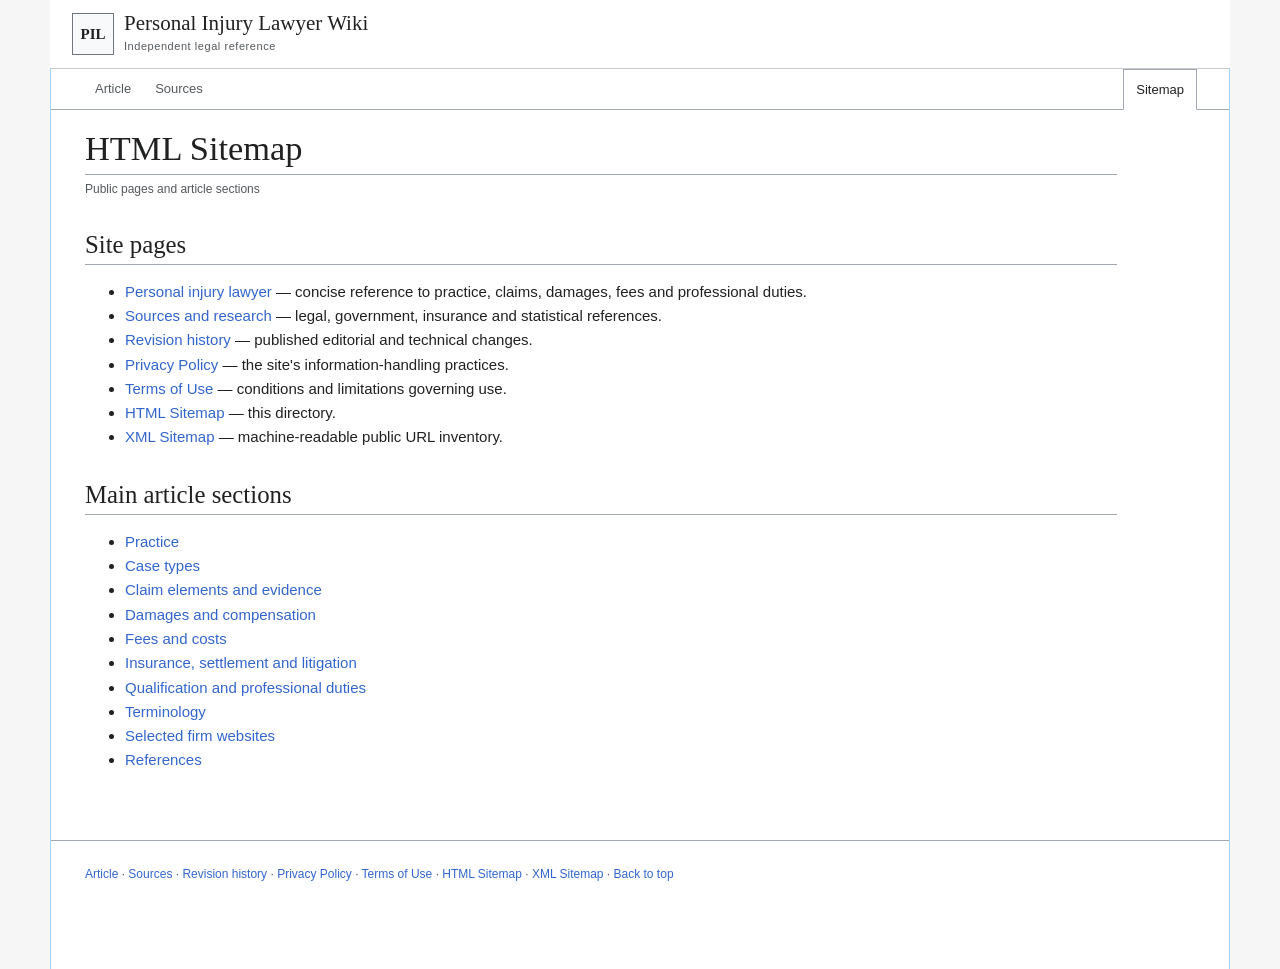
<file: sitemap/index.html>
<!DOCTYPE html>
<html lang="en-US">
<head>
  <meta charset="utf-8">
  <meta name="viewport" content="width=device-width, initial-scale=1">
  <title>HTML Sitemap | Personal Injury Lawyer Wiki</title>
  <meta name="description" content="Browse every public page and the principal article sections on Personal Injury Lawyer Wiki, including sources, history, privacy and terms.">
  <meta name="robots" content="index, follow">
  <meta name="theme-color" content="#eaecf0">
  <link rel="canonical" href="https://personalinjurylawyer.wiki/sitemap/">
  <link rel="icon" href="/assets/favicon.svg" type="image/svg+xml">
  <link rel="stylesheet" href="/assets/styles.css">
  <script type="application/ld+json">
  {
    "@context":"https://schema.org",
    "@graph":[
      {"@type":"Organization","@id":"https://personalinjurylawyer.wiki/#publisher","name":"Personal Injury Lawyer Wiki","url":"https://personalinjurylawyer.wiki/"},
      {"@type":"WebSite","@id":"https://personalinjurylawyer.wiki/#website","url":"https://personalinjurylawyer.wiki/","name":"Personal Injury Lawyer Wiki","publisher":{"@id":"https://personalinjurylawyer.wiki/#publisher"},"inLanguage":"en-US"},
      {"@type":"CollectionPage","@id":"https://personalinjurylawyer.wiki/sitemap/#webpage","url":"https://personalinjurylawyer.wiki/sitemap/","name":"HTML Sitemap","description":"Directory of public pages and principal article sections on Personal Injury Lawyer Wiki.","isPartOf":{"@id":"https://personalinjurylawyer.wiki/#website"},"publisher":{"@id":"https://personalinjurylawyer.wiki/#publisher"},"mainEntity":{"@id":"https://personalinjurylawyer.wiki/sitemap/#pages"},"datePublished":"2026-09-28","dateModified":"2026-09-28","inLanguage":"en-US"},
      {"@type":"ItemList","@id":"https://personalinjurylawyer.wiki/sitemap/#pages","name":"Personal Injury Lawyer Wiki public pages","numberOfItems":6,"itemListElement":[{"@type":"ListItem","position":1,"name":"Personal injury lawyer","url":"https://personalinjurylawyer.wiki/"},{"@type":"ListItem","position":2,"name":"Sources and research","url":"https://personalinjurylawyer.wiki/resources/"},{"@type":"ListItem","position":3,"name":"Revision history","url":"https://personalinjurylawyer.wiki/history/"},{"@type":"ListItem","position":4,"name":"Privacy Policy","url":"https://personalinjurylawyer.wiki/privacy/"},{"@type":"ListItem","position":5,"name":"Terms of Use","url":"https://personalinjurylawyer.wiki/terms/"},{"@type":"ListItem","position":6,"name":"HTML Sitemap","url":"https://personalinjurylawyer.wiki/sitemap/"}]}
    ]
  }
  </script>
</head>
<body id="top">
  <header class="site-header"><a class="wordmark" href="/" aria-label="Personal Injury Lawyer Wiki home"><span class="mark" aria-hidden="true">PIL</span><span><strong>Personal Injury Lawyer Wiki</strong><small>Independent legal reference</small></span></a></header>
  <div class="page-shell">
    <nav class="page-tabs" aria-label="Page navigation"><div><a href="/">Article</a><a href="/resources/">Sources</a></div><div><a class="selected" href="/sitemap/">Sitemap</a></div></nav>
    <main>
      <h1>HTML Sitemap</h1>
      <p class="site-sub">Public pages and article sections</p>
      <section><h2>Site pages</h2><ul><li><a href="/">Personal injury lawyer</a> — concise reference to practice, claims, damages, fees and professional duties.</li><li><a href="/resources/">Sources and research</a> — legal, government, insurance and statistical references.</li><li><a href="/history/">Revision history</a> — published editorial and technical changes.</li><li><a href="/privacy/">Privacy Policy</a> — the site's information-handling practices.</li><li><a href="/terms/">Terms of Use</a> — conditions and limitations governing use.</li><li><a href="/sitemap/">HTML Sitemap</a> — this directory.</li><li><a href="/sitemap.xml">XML Sitemap</a> — machine-readable public URL inventory.</li></ul></section>
      <section><h2>Main article sections</h2><ul><li><a href="/#practice">Practice</a></li><li><a href="/#case-types">Case types</a></li><li><a href="/#claim-elements">Claim elements and evidence</a></li><li><a href="/#damages">Damages and compensation</a></li><li><a href="/#fees">Fees and costs</a></li><li><a href="/#procedure">Insurance, settlement and litigation</a></li><li><a href="/#qualification">Qualification and professional duties</a></li><li><a href="/#terminology">Terminology</a></li><li><a href="/#external-links">Selected firm websites</a></li><li><a href="/#references">References</a></li></ul></section>
    </main>
    <footer class="site-footer"><p><a href="/">Article</a> · <a href="/resources/">Sources</a> · <a href="/history/">Revision history</a> · <a href="/privacy/">Privacy Policy</a> · <a href="/terms/">Terms of Use</a> · <a href="/sitemap/">HTML Sitemap</a> · <a href="/sitemap.xml">XML Sitemap</a> · <a href="#top">Back to top</a></p></footer>
  </div>
</body>
</html>
</file>
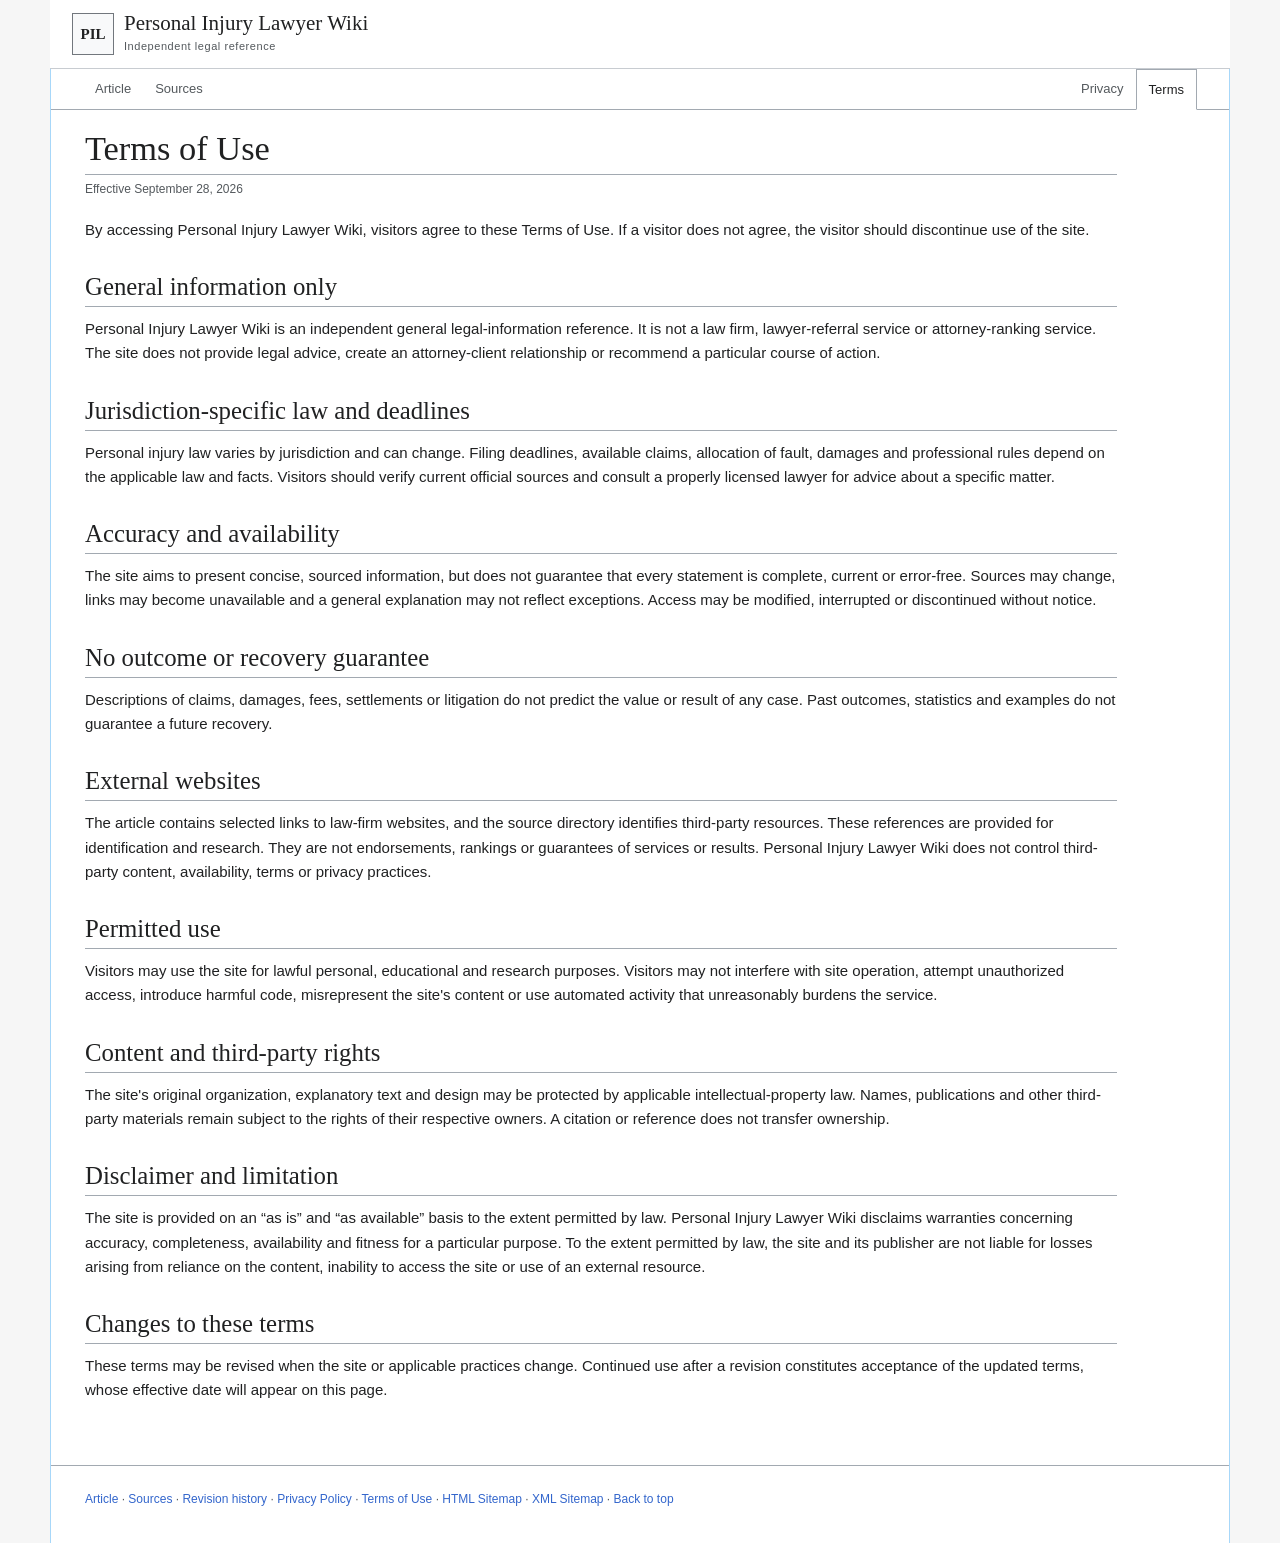
<file: terms/index.html>
<!DOCTYPE html>
<html lang="en-US">
<head>
  <meta charset="utf-8">
  <meta name="viewport" content="width=device-width, initial-scale=1">
  <title>Terms of Use | Personal Injury Lawyer Wiki</title>
  <meta name="description" content="Terms governing use of Personal Injury Lawyer Wiki, an independent general legal-information reference that does not provide legal advice.">
  <meta name="robots" content="index, follow">
  <meta name="theme-color" content="#eaecf0">
  <link rel="canonical" href="https://personalinjurylawyer.wiki/terms/">
  <link rel="icon" href="/assets/favicon.svg" type="image/svg+xml">
  <link rel="stylesheet" href="/assets/styles.css">
  <script type="application/ld+json">
  {
    "@context":"https://schema.org",
    "@graph":[
      {"@type":"Organization","@id":"https://personalinjurylawyer.wiki/#publisher","name":"Personal Injury Lawyer Wiki","url":"https://personalinjurylawyer.wiki/"},
      {"@type":"WebSite","@id":"https://personalinjurylawyer.wiki/#website","url":"https://personalinjurylawyer.wiki/","name":"Personal Injury Lawyer Wiki","publisher":{"@id":"https://personalinjurylawyer.wiki/#publisher"},"inLanguage":"en-US"},
      {"@type":"WebPage","@id":"https://personalinjurylawyer.wiki/terms/#webpage","url":"https://personalinjurylawyer.wiki/terms/","name":"Terms of Use","description":"Terms governing use of Personal Injury Lawyer Wiki.","isPartOf":{"@id":"https://personalinjurylawyer.wiki/#website"},"publisher":{"@id":"https://personalinjurylawyer.wiki/#publisher"},"datePublished":"2026-09-28","dateModified":"2026-09-28","inLanguage":"en-US"}
    ]
  }
  </script>
</head>
<body id="top">
  <header class="site-header"><a class="wordmark" href="/" aria-label="Personal Injury Lawyer Wiki home"><span class="mark" aria-hidden="true">PIL</span><span><strong>Personal Injury Lawyer Wiki</strong><small>Independent legal reference</small></span></a></header>
  <div class="page-shell">
    <nav class="page-tabs" aria-label="Page navigation"><div><a href="/">Article</a><a href="/resources/">Sources</a></div><div><a href="/privacy/">Privacy</a><a class="selected" href="/terms/">Terms</a></div></nav>
    <main>
      <h1>Terms of Use</h1>
      <p class="site-sub">Effective September 28, 2026</p>
      <p>By accessing Personal Injury Lawyer Wiki, visitors agree to these Terms of Use. If a visitor does not agree, the visitor should discontinue use of the site.</p>
      <section><h2>General information only</h2><p>Personal Injury Lawyer Wiki is an independent general legal-information reference. It is not a law firm, lawyer-referral service or attorney-ranking service. The site does not provide legal advice, create an attorney-client relationship or recommend a particular course of action.</p></section>
      <section><h2>Jurisdiction-specific law and deadlines</h2><p>Personal injury law varies by jurisdiction and can change. Filing deadlines, available claims, allocation of fault, damages and professional rules depend on the applicable law and facts. Visitors should verify current official sources and consult a properly licensed lawyer for advice about a specific matter.</p></section>
      <section><h2>Accuracy and availability</h2><p>The site aims to present concise, sourced information, but does not guarantee that every statement is complete, current or error-free. Sources may change, links may become unavailable and a general explanation may not reflect exceptions. Access may be modified, interrupted or discontinued without notice.</p></section>
      <section><h2>No outcome or recovery guarantee</h2><p>Descriptions of claims, damages, fees, settlements or litigation do not predict the value or result of any case. Past outcomes, statistics and examples do not guarantee a future recovery.</p></section>
      <section><h2>External websites</h2><p>The article contains selected links to law-firm websites, and the source directory identifies third-party resources. These references are provided for identification and research. They are not endorsements, rankings or guarantees of services or results. Personal Injury Lawyer Wiki does not control third-party content, availability, terms or privacy practices.</p></section>
      <section><h2>Permitted use</h2><p>Visitors may use the site for lawful personal, educational and research purposes. Visitors may not interfere with site operation, attempt unauthorized access, introduce harmful code, misrepresent the site's content or use automated activity that unreasonably burdens the service.</p></section>
      <section><h2>Content and third-party rights</h2><p>The site's original organization, explanatory text and design may be protected by applicable intellectual-property law. Names, publications and other third-party materials remain subject to the rights of their respective owners. A citation or reference does not transfer ownership.</p></section>
      <section><h2>Disclaimer and limitation</h2><p>The site is provided on an “as is” and “as available” basis to the extent permitted by law. Personal Injury Lawyer Wiki disclaims warranties concerning accuracy, completeness, availability and fitness for a particular purpose. To the extent permitted by law, the site and its publisher are not liable for losses arising from reliance on the content, inability to access the site or use of an external resource.</p></section>
      <section><h2>Changes to these terms</h2><p>These terms may be revised when the site or applicable practices change. Continued use after a revision constitutes acceptance of the updated terms, whose effective date will appear on this page.</p></section>
    </main>
    <footer class="site-footer"><p><a href="/">Article</a> · <a href="/resources/">Sources</a> · <a href="/history/">Revision history</a> · <a href="/privacy/">Privacy Policy</a> · <a href="/terms/">Terms of Use</a> · <a href="/sitemap/">HTML Sitemap</a> · <a href="/sitemap.xml">XML Sitemap</a> · <a href="#top">Back to top</a></p></footer>
  </div>
</body>
</html>
</file>
<file: assets/styles.css>
:root{--ink:#202122;--muted:#54595d;--line:#a2a9b1;--soft:#eaecf0;--panel:#f8f9fa;--link:#36c;--paper:#fff;--page:#f6f6f6;--accent:#336b55}*{box-sizing:border-box}html{scroll-behavior:smooth}body{margin:0;background:var(--page);color:var(--ink);font-family:-apple-system,BlinkMacSystemFont,"Segoe UI",Arial,sans-serif;font-size:15px;line-height:1.62}a{color:var(--link);text-decoration:none}a:hover,a:focus{text-decoration:underline}.visually-hidden{position:absolute;width:1px;height:1px;padding:0;margin:-1px;overflow:hidden;clip:rect(0,0,0,0);white-space:nowrap;border:0}.site-header{max-width:1180px;margin:auto;padding:12px 22px;display:flex;align-items:center;justify-content:space-between;gap:20px;background:#fff;border-bottom:1px solid #c8ccd1}.wordmark{display:flex;align-items:center;gap:10px;color:var(--ink)}.wordmark:hover{text-decoration:none}.wordmark .mark{display:grid;place-items:center;width:42px;height:42px;border:1px solid #72777d;background:var(--panel);font-family:Georgia,serif;font-weight:700}.wordmark strong,.wordmark small{display:block}.wordmark strong{font:21px/1.1 Georgia,"Times New Roman",serif}.wordmark small{margin-top:3px;color:var(--muted);font-size:11px;letter-spacing:.05em}.search{position:relative;display:flex;width:min(390px,44vw)}.search input{min-width:0;flex:1;border:1px solid var(--line);padding:8px 10px;font:inherit}.search>button{border:1px solid var(--line);border-left:0;background:var(--panel);padding:8px 14px;font-weight:600;cursor:pointer}.search-panel{position:absolute;z-index:5;top:42px;right:0;width:100%;background:#fff;border:1px solid var(--line);box-shadow:0 3px 12px #0002;padding:12px}.search-panel ul{margin:8px 0;padding-left:20px}.search-panel>button{font:inherit}.page-shell{max-width:1180px;margin:auto;background:var(--paper);min-height:100vh;border-left:1px solid #a7d7f9;border-right:1px solid #a7d7f9}.page-tabs{display:flex;justify-content:space-between;border-bottom:1px solid var(--line);padding:0 32px;margin-bottom:18px;font-size:13px}.page-tabs div{display:flex}.page-tabs a{padding:9px 12px;color:var(--muted)}.page-tabs a.selected{color:var(--ink);border:1px solid var(--line);border-bottom:1px solid #fff;margin-bottom:-1px;background:#fff}main{padding:0 34px 24px;max-width:1100px}h1,h2{font-family:Georgia,"Times New Roman",serif;font-weight:400}h1{font-size:2.15rem;line-height:1.2;margin:0;border-bottom:1px solid var(--line);padding-bottom:5px}h2{font-size:1.55rem;line-height:1.25;border-bottom:1px solid var(--line);padding-bottom:3px;margin:30px 0 10px}p{margin:10px 0}.site-sub{font-size:12px;color:var(--muted);margin:5px 0 18px}.infobox{float:right;width:310px;margin:0 0 18px 28px;border:1px solid var(--line);background:var(--panel);font-size:13px}.infobox-title{background:#dfe8e2;text-align:center;font:700 17px Georgia,serif;padding:8px}.infobox table{width:100%;border-collapse:collapse}.infobox th,.infobox td{vertical-align:top;text-align:left;padding:6px 8px;border-top:1px solid #ddd}.infobox th{width:33%;font-weight:650}.reference{font-size:11px;line-height:0}.toc{display:inline-block;min-width:290px;margin:14px 0 4px;padding:10px 16px;border:1px solid var(--line);background:var(--panel);font-size:13px}.toc-title{text-align:center;font-weight:700}.toc ol{margin:6px 0 0;padding-left:24px}.toc li{padding:1px 0}.table-wrap{overflow-x:auto;margin:12px 0}.wiki-table{width:100%;border-collapse:collapse;background:#fff;font-size:13.5px}.wiki-table th,.wiki-table td{border:1px solid var(--line);padding:8px 10px;text-align:left;vertical-align:top}.wiki-table thead th,.wiki-table tbody th{background:var(--soft);font-weight:650}.glossary tbody th{width:180px}.references{font-size:12.5px;line-height:1.48;padding-left:28px}.references li{margin:0 0 8px;padding-left:3px}.plain-url{overflow-wrap:anywhere;color:#404244;font-family:ui-monospace,SFMono-Regular,Consolas,monospace;font-size:11.5px}.more-sources{font-size:13px}.notice{clear:both;margin:28px 0 0;padding:10px 12px;background:#fff8d6;border-left:4px solid #fc3;font-size:13px}.categories{clear:both;margin:20px 0 0;padding:8px 12px;background:var(--panel);border:1px solid var(--line);font-size:12.5px}.site-footer{clear:both;border-top:1px solid var(--line);margin-top:28px;padding:20px 34px 30px;color:var(--muted);font-size:12px}.site-footer p{margin:4px 0}.resource-groups{display:grid;grid-template-columns:repeat(2,minmax(0,1fr));gap:16px}.resource-card{border:1px solid var(--line);background:var(--panel);padding:14px}.resource-card h2{margin-top:0;font-size:1.25rem}.source-list{font-size:13px;padding-left:24px}.source-list li{margin:0 0 12px}.history-list{list-style:none;padding:0;margin:18px 0}.history-list li{padding:12px 0;border-bottom:1px dotted var(--line);display:grid;grid-template-columns:160px 105px 1fr;gap:12px;font-size:13px}.history-date{font-weight:700}.history-change{color:var(--accent);font-weight:700}.history-note{color:var(--muted)}@media(max-width:760px){.site-header{align-items:flex-start;flex-direction:column}.search{width:100%}.page-tabs{padding:0 14px}.page-tabs a{padding:8px}main{padding:0 18px 20px}.infobox{float:none;width:100%;margin:0 0 18px}.resource-groups{grid-template-columns:1fr}.history-list li{grid-template-columns:1fr;gap:2px}.site-footer{padding:18px}.toc{min-width:0;width:100%}}@media print{body{background:#fff}.site-header,.page-tabs,.site-footer,.search,.notice{display:none}.page-shell{border:0}.infobox{break-inside:avoid}a{color:#000;text-decoration:none}}
</file>
